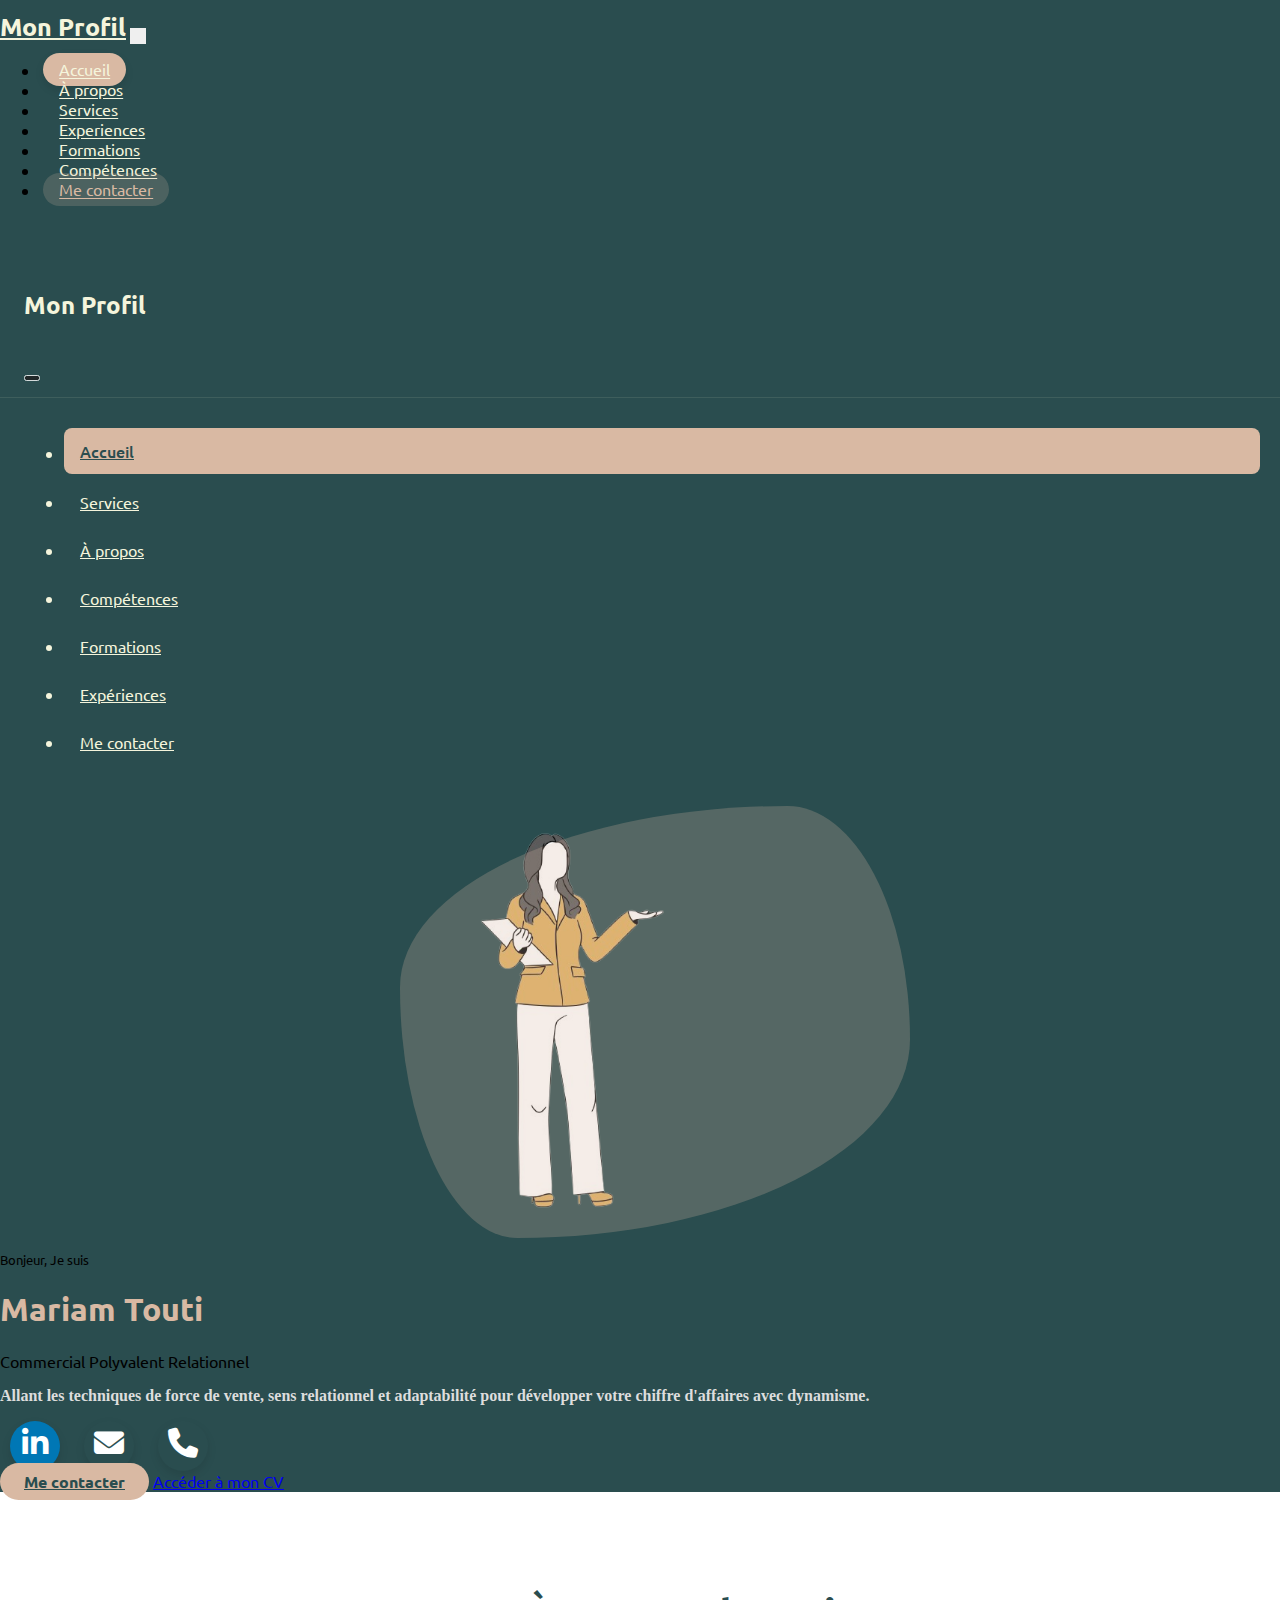
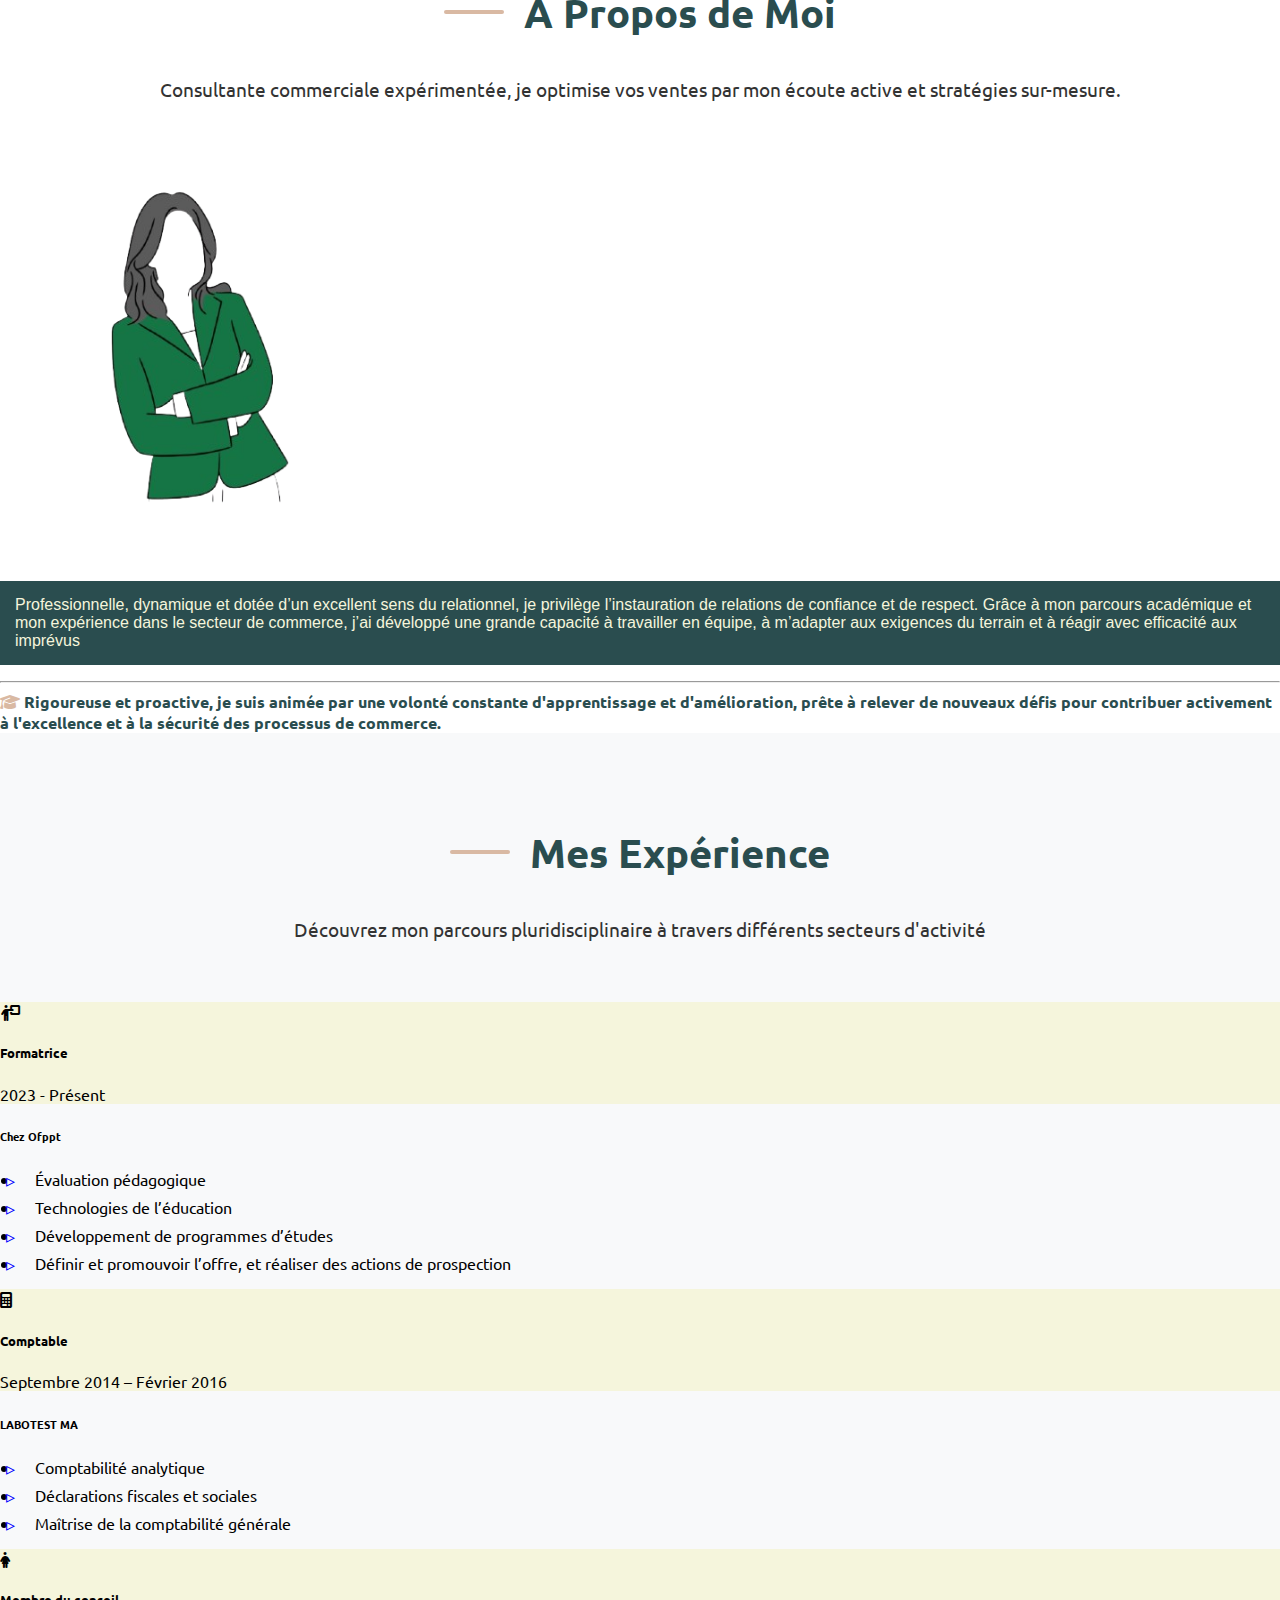
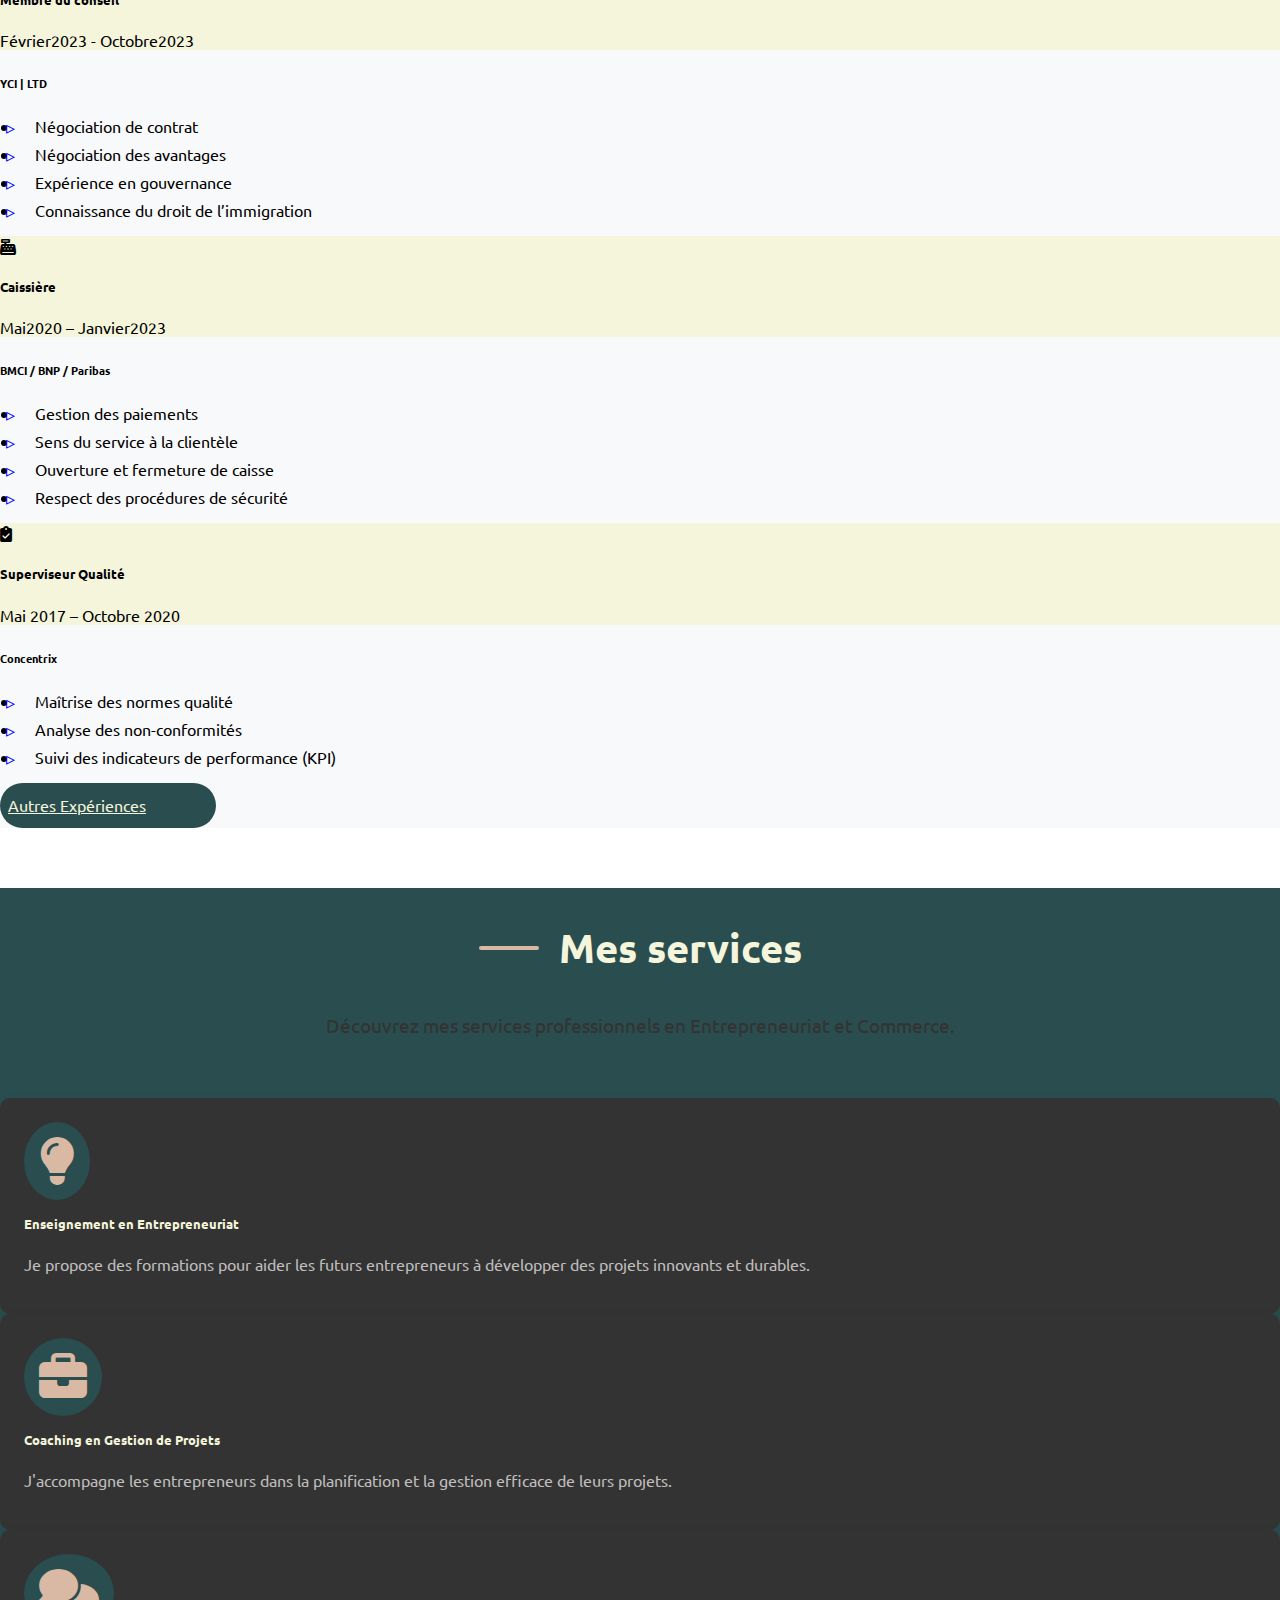
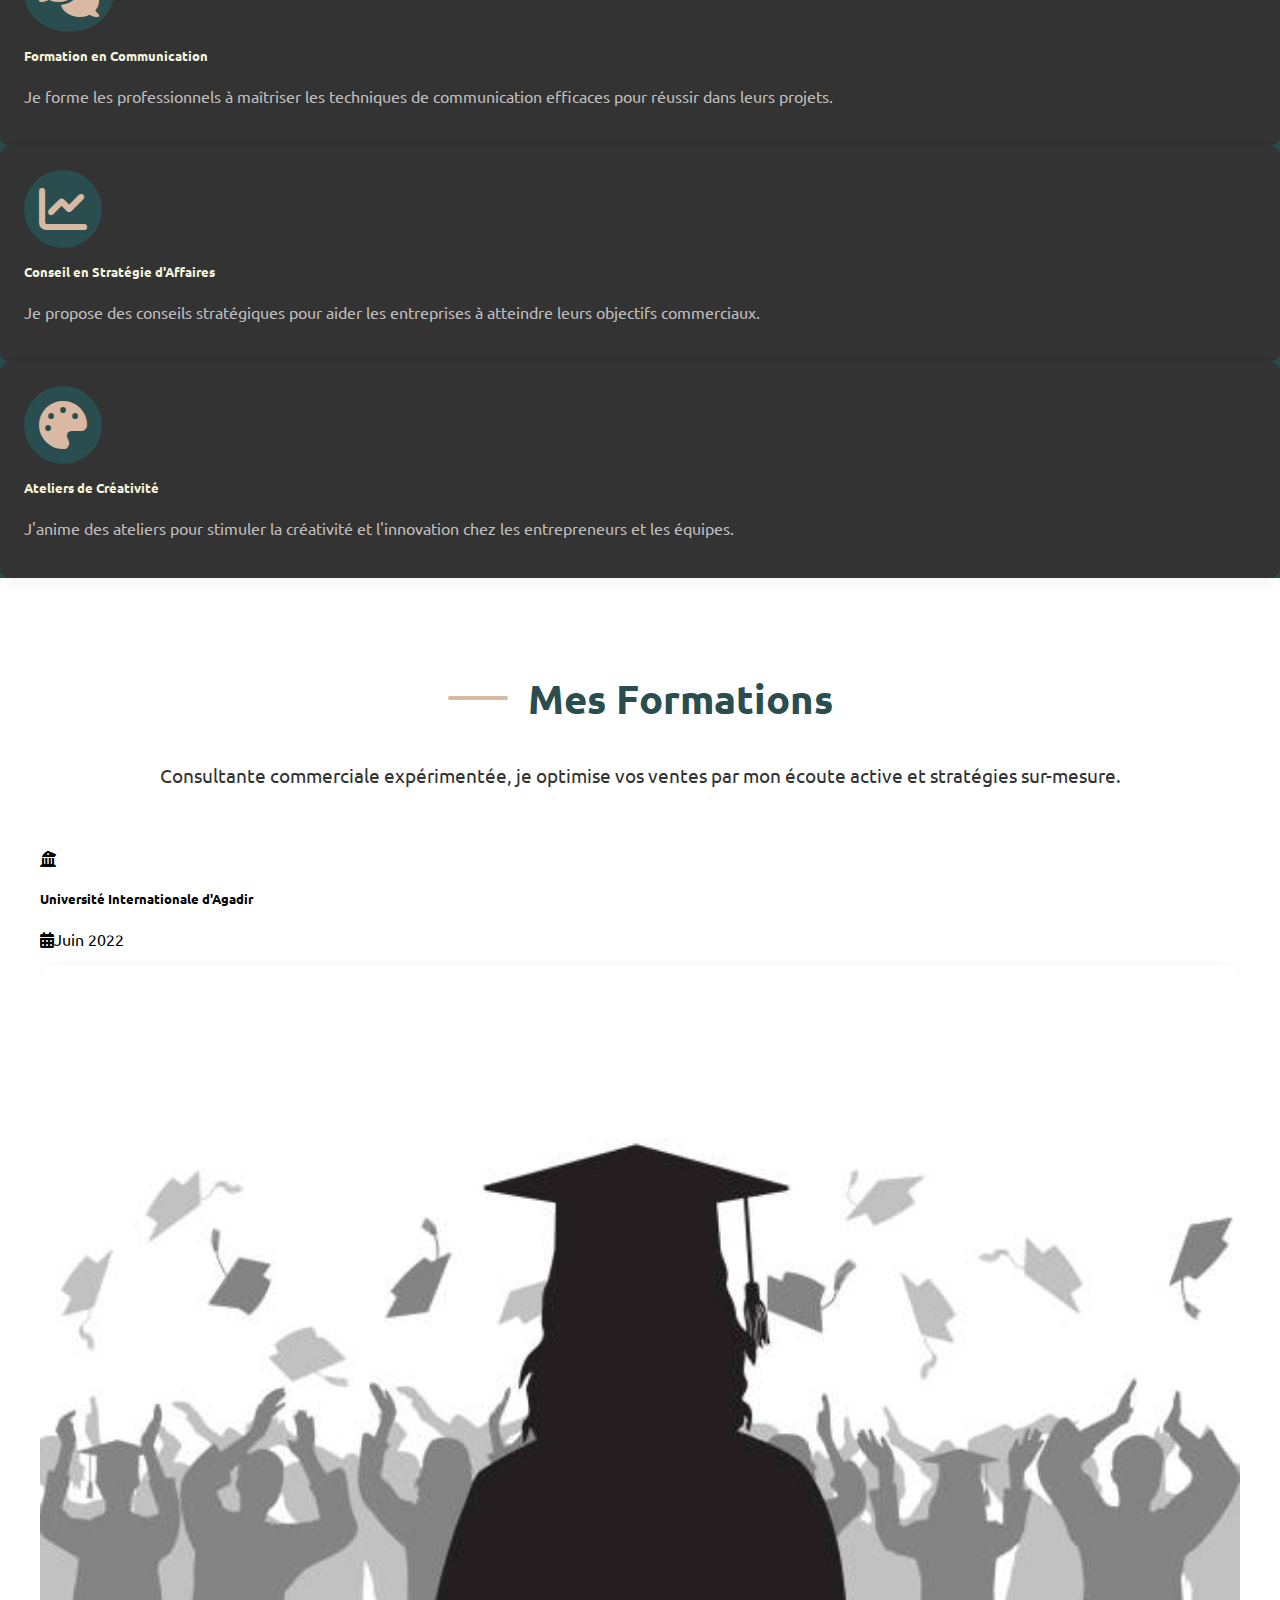
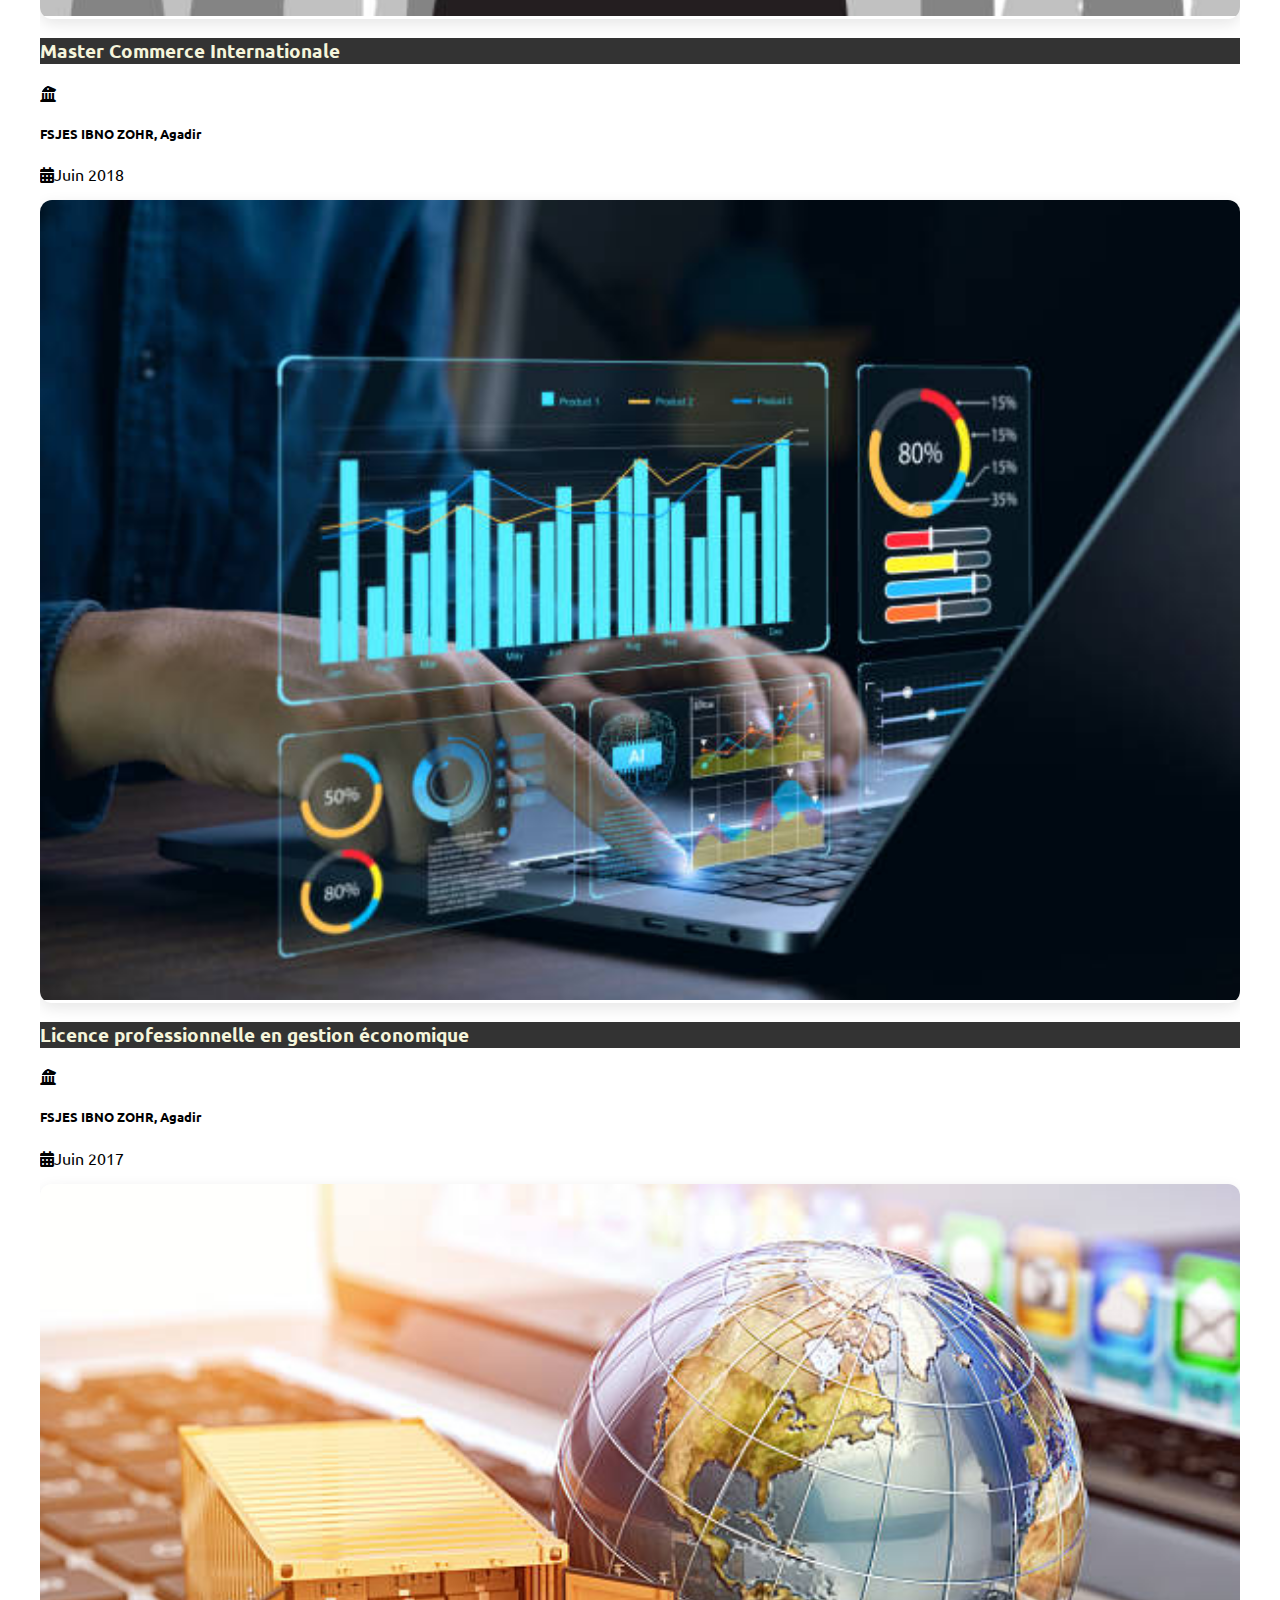
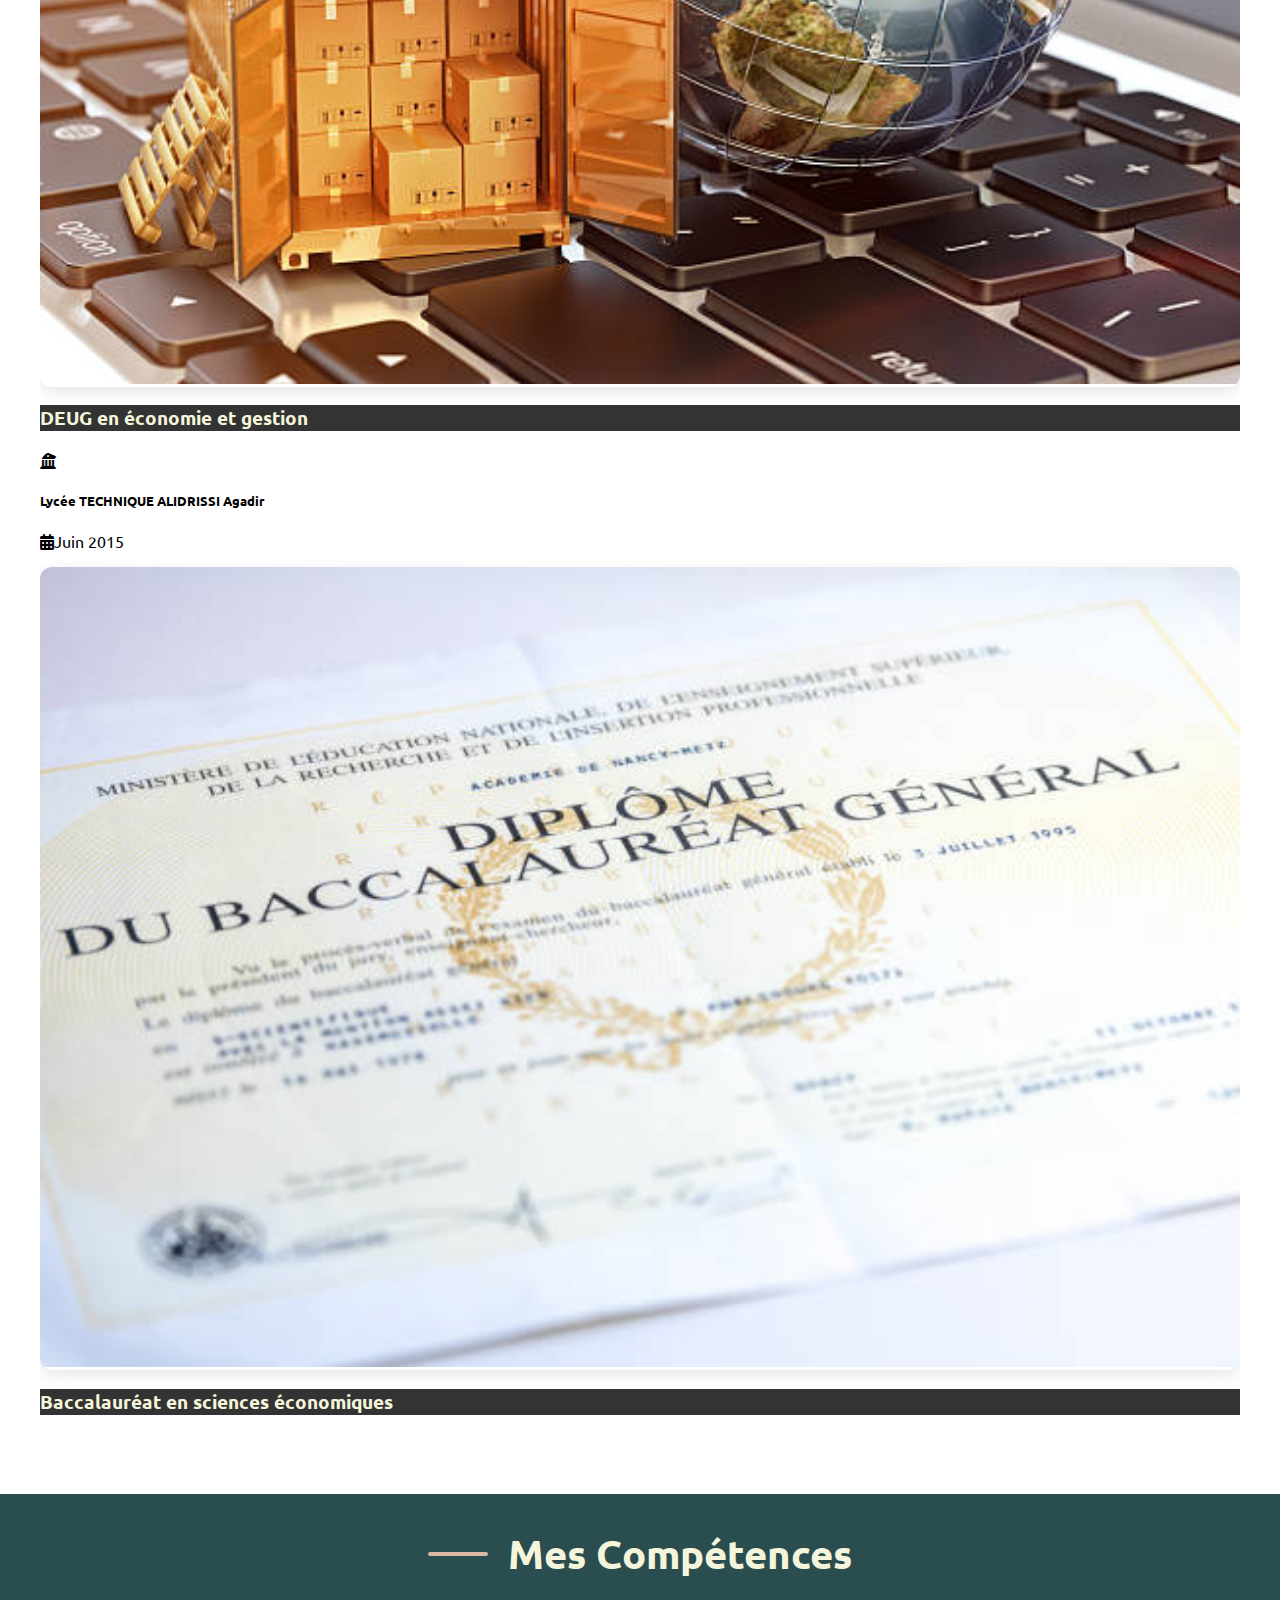
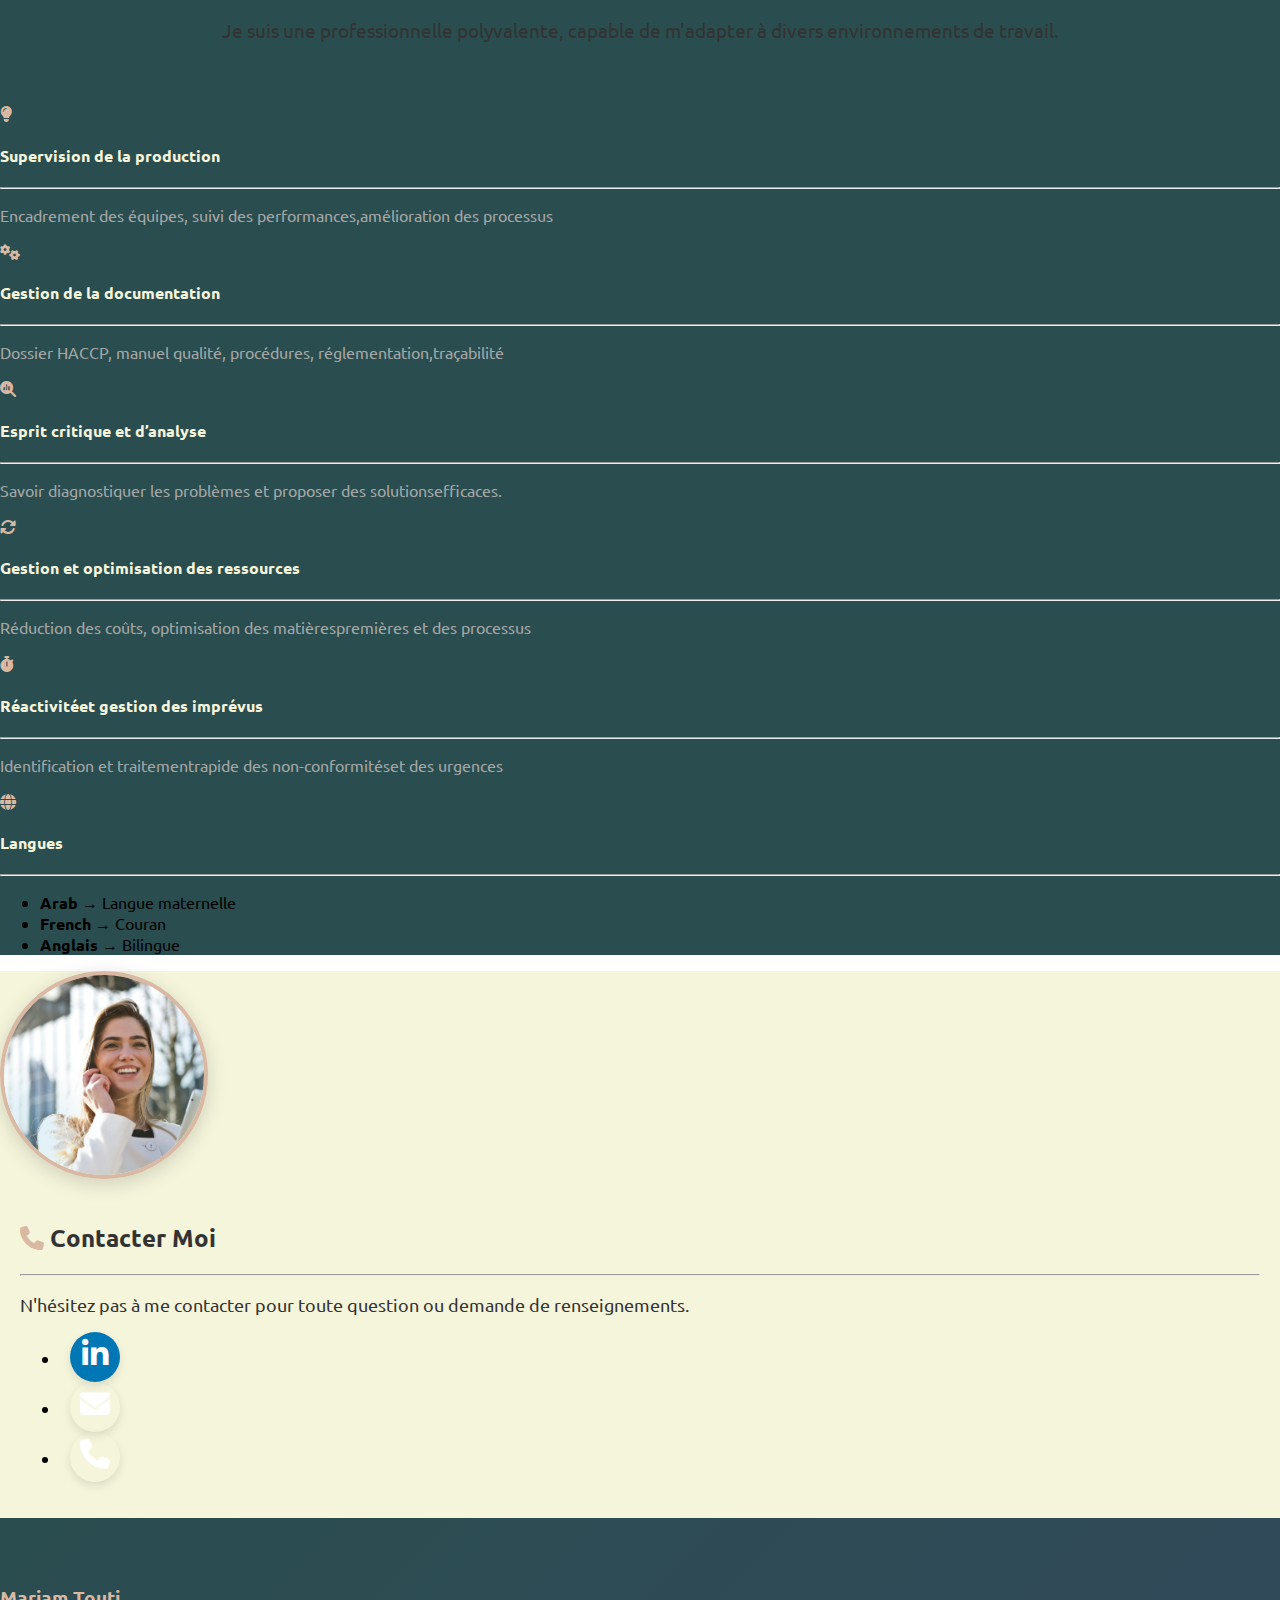
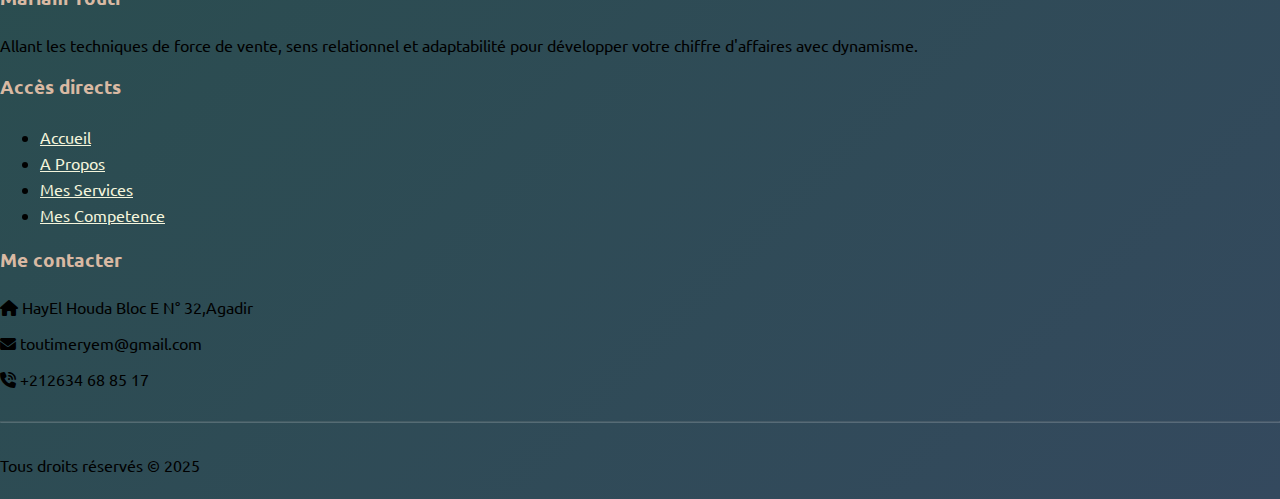
<file: index.html>
<!DOCTYPE html>
<html lang="en">
<head>
    <meta charset="UTF-8">
    <meta name="viewport" content="width=device-width, initial-scale=1.0">
    <title>Mariam Touti | Profile</title>

    <!-- bootstrap link -->
    <link href="https://cdn.jsdelivr.net/npm/bootstrap@5.3.5/dist/css/bootstrap.min.css" rel="stylesheet" integrity="sha384-SgOJa3DmI69IUzQ2PVdRZhwQ+dy64/BUtbMJw1MZ8t5HZApcHrRKUc4W0kG879m7" crossorigin="anonymous">
    <!-- font awesom -->
    <link rel="stylesheet" href="https://cdnjs.cloudflare.com/ajax/libs/font-awesome/6.7.2/css/all.min.css">
    <!-- google fonts -->
    <link rel="preconnect" href="https://fonts.googleapis.com">
    <link rel="preconnect" href="https://fonts.gstatic.com" crossorigin>
    <link href="https://fonts.googleapis.com/css2?family=Comic+Relief:wght@400;700&family=Kanit:ital,wght@0,100;0,200;0,300;0,400;0,500;0,600;0,700;0,800;0,900;1,100;1,200;1,300;1,400;1,500;1,600;1,700;1,800;1,900&family=Merriweather+Sans:ital,wght@0,300..800;1,300..800&family=Nunito+Sans:ital,opsz,wght@0,6..12,200..1000;1,6..12,200..1000&family=Ubuntu:ital,wght@0,300;0,400;0,500;0,700;1,300;1,400;1,500;1,700&display=swap" rel="stylesheet">
    <!-- style link -->
    <link rel="stylesheet" href="style/master.css">
</head>
<body>
    <!-- Navbar -->
    <nav class="navbar navbar-expand-lg fixed-top shadow">
        <div class="container-fluid">
            <a class="navbar-brand" href="index.html">Mon Profil</a>  
            <!-- Mobile toggle button -->
            <button class="navbar-toggler" type="button" data-bs-toggle="offcanvas" data-bs-target="#offcanvasNavbar" aria-controls="offcanvasNavbar">
                <span class="navbar-toggler-icon"></span>
            </button>
            <!-- Desktop menu (visible on lg screens and up) -->
            <div class="collapse navbar-collapse">
                <ul class="navbar-nav ms-auto mb-2 mb-lg-0">
                    <li class="nav-item">
                        <a class="nav-link active" aria-current="page" href="index.html">Accueil</a> 
                    </li>
                    <li class="nav-item px-2">
                        <a class="nav-link" href="#about">À propos</a> 
                    </li>
                    <li class="nav-item px-2">
                        <a class="nav-link" href="#services">Services</a>  
                    </li>
                    <li class="nav-item px-2">
                        <a class="nav-link" href="#experiences">Experiences</a>  
                    </li>
                    <li class="nav-item px-2">
                        <a class="nav-link" href="#formations">Formations</a>  
                    </li>
                    <li class="nav-item px-2">
                        <a class="nav-link" href="#skills">Compétences</a> 
                    </li>
                    <li class="nav-item px-2">
                        <a class="nav-link contact" href="#contact">Me contacter</a>  
                    </li>
                </ul>
            </div>
        </div>
    </nav>

    <!-- Offcanvas Menu (for mobile) -->
    <div class="offcanvas offcanvas-end" tabindex="-1" id="offcanvasNavbar" aria-labelledby="offcanvasNavbarLabel">
        <div class="offcanvas-header">
            <h5 class="offcanvas-title" id="offcanvasNavbarLabel">Mon Profil</h5>
            <button type="button" class="btn-close text-reset" data-bs-dismiss="offcanvas" aria-label="Close"></button>
        </div>
        <div class="offcanvas-body">
            <ul class="navbar-nav justify-content-end flex-grow-1 pe-3">
                <li class="nav-item">
                    <a class="nav-link active mobile-nav-link" aria-current="page" href="index.html">Accueil</a>
                </li>
                <li class="nav-item">
                    <a class="nav-link mobile-nav-link" href="#services">Services</a>
                </li>
                <li class="nav-item">
                    <a class="nav-link mobile-nav-link" href="#about">À propos</a>
                </li>
                <li class="nav-item">
                    <a class="nav-link mobile-nav-link" href="#skills">Compétences</a>
                </li>
                <li class="nav-item">
                    <a class="nav-link mobile-nav-link" href="#formations">Formations</a>
                </li>
                <li class="nav-item">
                    <a class="nav-link mobile-nav-link" href="#experiences">Expériences</a>
                </li>
                <li class="nav-item">
                    <a class="nav-link mobile-nav-link" href="#contact">Me contacter</a>
                </li>
            </ul>
        </div>
    </div>

    <!-- hero section -->
    <div class="hero py-5 pb-5">
        <div class="container-fluid">
            <div class="row justify-content-center align-items-center g-5 mt-5">
                <div class="col-12 col-md-10 col-lg-5 mx-auto mx-lg-0">
                    <div class="hero-image-container">
                        <div class="hero-image text-center position-relative">
                            <div class="image-shape"></div>
                            <img src="images/woman-1.png" alt="Portrait" style="width: 300px;" class="img-fluid rounded position-relative">
                        </div>
                    </div>
                </div>
                <div class="hero-infos col-md-6 col-lg-5 text-lg-start text-center">
                    <small class="text-white-50">Bonjeur, Je suis</small>
                    <h1 class="mt-2 fw-bold fs-1">Mariam Touti</h1>
                    <p class="text-white-50">
                        Commercial Polyvalent Relationnel
                    </p>
                    <p class="description mt-4">
                        Allant les techniques de force de vente, sens relationnel et adaptabilité pour développer votre chiffre d'affaires avec dynamisme.
                    </p>
                    <div class="links">
                        <a href="https://www.linkedin.com/in/mariam-touti-5b5507150/" class="social-btn btn linkedin rounded-circle" aria-label="Visiter mon profil LinkedIn"target="_blank"><i class="fa-brands fa-linkedin-in fs-3"></i></a>
                        <a href="mailto:toutimeryem@gmail.com" class="social-btn btn email rounded-circle" aria-label="M'envoyer un email"><i class="fas fa-envelope fs-3"></i></a>
                        <a href="tel:+212634688517" class="social-btn btn phone rounded-circle" aria-label="M'appeler"><i class="fas fa-phone fs-3"></i></a>
                    </div>
                    <div class="buttons mt-3">
                        <a href="#contact" class="btn rounded-pill contact">Me contacter</a> 
                        <a href="images/mariamToutiCv.pdf" class="btn btn-outline-light rounded-pill ms-3" download>Accéder à mon CV</a>
                    </div>
                </div>
            </div>
        </div>
    </div>
    <!-- end hero section -->

    <!-- start about -->
    <div class="about py-5 pb-5" id="about">
        <div class="main-heading">
            <h2 class="text-center">À Propos de Moi</h2>
            <p class="text-center">Consultante commerciale expérimentée, je optimise vos ventes par mon écoute active et stratégies sur-mesure.</p>
        </div>
        <div class="row mt-5 justify-content-center align-items-center g-4">
            <div class="col-md-6 col-lg-5 text-lg-start text-center">
                <img src="images/woman-2.png" class="img-fluis rounded-circle" alt="">
            </div>
            <div class="col-md-6 col-lg-5 text-lg-start text-center">
                <p class="about-text">
                    Professionnelle, dynamique et dotée d’un excellent sens du relationnel, je privilège l’instauration de
                    relations de confiance et de respect. Grâce à mon parcours académique et mon expérience dans
                    le secteur de commerce, j’ai développé une grande capacité à travailler en équipe, à m’adapter
                    aux exigences du terrain et à réagir avec efficacité aux imprévus
                </p>
                <hr class="text-danger w-50">
                <b class="text-dark-50 mt-3 description-text">
                    <i class="fa-solid fa-graduation-cap fs-1 description-icon"></i>
                    Rigoureuse et proactive, je suis animée par une volonté constante d'apprentissage et d'amélioration, prête à relever de 
                    nouveaux défis pour contribuer activement à l'excellence et à la sécurité des processus de commerce.
                </b>
            </div>
        </div>
    </div>
    <!-- end about -->

    <!-- start experience -->
    <div class="experience py-5" id="experiences">
        <div class="container">
            <div class="main-heading mb-5">
                <h2 class="text-center display-5 fw-bold mb-3 animate__animated animate__fadeInDown">Mes Expérience</h2>
                <p class="text-center lead text-muted animate__animated animate__fadeIn animate__delay-1s">
                    Découvrez mon parcours pluridisciplinaire à travers différents secteurs d'activité
                </p>
            </div>

            <div class="row justify-content-center g-4 mt-4">
                <!-- Experience Item 1 -->
                <div class="col-md-6 col-lg-4 animate__animated animate__fadeInUp">
                    <div class="card experience-card h-100 border-0 shadow-sm overflow-hidden">
                        <div class="card-header bg-opacity-10 py-3 border-0">
                            <div class="d-flex align-items-center">
                                <div class="bg-danger bg-opacity-25 p-3 rounded-circle me-3">
                                    <i class="fa-solid fa-person-chalkboard"></i>
                                </div>
                                <div>
                                    <h5 class="mb-0 fw-bold">Formatrice</h5>
                                    <p class="mb-0 text-muted small">2023 - Présent</p>
                                </div>
                            </div>
                        </div>
                        <div class="card-body">
                            <h6 class="text-danger mb-3">Chez Ofppt</h6>
                            <ul class="experience-list">
                                <li>Évaluation pédagogique</li>
                                <li>Technologies de l’éducation</li>
                                <li>Développement de programmes d’études</li>
                                <li>Définir et promouvoir l’offre, et réaliser des actions de prospection</li>
                            </ul>
                        </div>
                    </div>
                </div>
                <!-- Experience Item 5-->
                <div class="col-md-6 col-lg-4 animate__animated animate__fadeInUp">
                    <div class="card experience-card h-100 border-0 shadow-sm overflow-hidden">
                        <div class="card-header bg-success bg-opacity-25 py-3 border-0">
                            <div class="d-flex align-items-center">
                                <div class="bg-success bg-opacity-25 p-3 rounded-circle me-3">
                                    <i class="fas fa-calculator"></i>
                                </div>
                                <div>
                                    <h5 class="mb-0 fw-bold">Comptable</h5>
                                    <p class="mb-0 text-muted small"> Septembre 2014 – Février 2016</p>
                                </div>
                            </div>
                        </div>
                        <div class="card-body">
                            <h6 class="text-success mb-3">LABOTEST MA</h6>
                            <ul class="experience-list">
                                <li>Comptabilité analytique</li>
                                <li>Déclarations fiscales et sociales</li>
                                <li>Maîtrise de la comptabilité générale</li>
                            </ul>
                        </div>
                    </div>
                </div>
                <!-- Experience Item 2-->
                <div class="col-md-6 col-lg-4 animate__animated animate__fadeInUp">
                    <div class="card experience-card h-100 border-0 shadow-sm overflow-hidden">
                        <div class="card-header bg-opacity-10 py-3 border-0">
                            <div class="d-flex align-items-center">
                                <div class="bg-danger bg-opacity-25 p-3 rounded-circle me-3">
                                    <i class="fa-solid fa-person-dress"></i>
                                </div>
                                <div>
                                    <h5 class="mb-0 fw-bold">Membre du conseil</h5>
                                    <p class="mb-0 text-muted small">Février2023 - Octobre2023</p>
                                </div>
                            </div>
                        </div>
                        <div class="card-body">
                            <h6 class="text-danger mb-3">YCI | LTD</h6>
                            <ul class="experience-list">
                                <li>Négociation de contrat</li>
                                <li>Négociation des avantages</li>
                                <li>Expérience en gouvernance</li>
                                <li>Connaissance du droit de l’immigration</li>
                            </ul>
                        </div>
                    </div>
                </div>
                <!-- Experience Item 3-->
                <div class="col-md-6 col-lg-4 animate__animated animate__fadeInUp">
                    <div class="card experience-card h-100 border-0 shadow-sm overflow-hidden">
                        <div class="card-header bg-opacity-10 py-3 border-0">
                            <div class="d-flex align-items-center">
                                <div class="bg-danger bg-opacity-25 p-3 rounded-circle me-3">
                                    <i class="fas fa-cash-register"></i>
                                </div>
                                <div>
                                    <h5 class="mb-0 fw-bold">Caissière</h5>
                                    <p class="mb-0 text-muted small"> Mai2020 – Janvier2023</p>
                                </div>
                            </div>
                        </div>
                        <div class="card-body">
                            <h6 class="text-danger mb-3">BMCI / BNP / Paribas</h6>
                            <ul class="experience-list">
                                <li>Gestion des paiements</li>
                                <li>Sens du service à la clientèle</li>
                                <li>Ouverture et fermeture de caisse</li>
                                <li>Respect des procédures de sécurité</li>
                            </ul>
                        </div>
                    </div>
                </div>
                <!-- Experience Item 4-->
                <div class="col-md-6 col-lg-4 animate__animated animate__fadeInUp">
                    <div class="card experience-card h-100 border-0 shadow-sm overflow-hidden">
                        <div class="card-header bg-success bg-opacity-25 py-3 border-0">
                            <div class="d-flex align-items-center">
                                <div class="bg-success bg-opacity-25 p-3 rounded-circle me-3">
                                    <i class="fas fa-clipboard-check"></i>
                                </div>
                                <div>
                                    <h5 class="mb-0 fw-bold">Superviseur Qualité</h5>
                                    <p class="mb-0 text-muted small"> Mai 2017 – Octobre 2020</p>
                                </div>
                            </div>
                        </div>
                        <div class="card-body">
                            <h6 class="text-success mb-3">Concentrix</h6>
                            <ul class="experience-list">
                                <li>Maîtrise des normes qualité</li>
                                <li>Analyse des non-conformités</li>
                                <li>Suivi des indicateurs de performance (KPI)</li>
                            </ul>
                        </div>
                    </div>
                </div>
            </div>
            <!-- Centered Button -->
            <div class="col-12 d-flex justify-content-center mt-5">
                <div class="main-link text-center">
                    <a href="experiences.html" class="text-decoration-none rounded-pill">Autres Expériences</a>
                </div>
            </div>
        </div>
    </div>
    <!-- end experince -->

    <!-- start services -->
    <div class="services pt-5 pb-5" id="services">
        <div class="main-heading mb-5">
            <h2 class="text-center display-5 fw-bold mb-3 animate__animated animate__fadeInDown">Mes services</h2>
            <p class="text-center lead text-light animate__animated animate__fadeIn animate__delay-1s">
                Découvrez mes services professionnels en Entrepreneuriat et Commerce.
            </p>
        </div>
        <div class="container overflow-hidden pt-5">
            <div class="row gy-5">
                <!-- Service 1: Enseignement en Entrepreneuriat -->
                <div class="col-12 col-sm-6 col-lg-4">
                    <div class="service text-center px-xl-2">
                        <i class="fas fa-lightbulb fa-3x mb-4 rounded-pill"></i>
                        <h5 class="m-2">Enseignement en Entrepreneuriat</h5>
                        <p class="m-0">Je propose des formations pour aider les futurs entrepreneurs à développer des projets innovants et durables.</p>
                    </div>
                </div>
                <!-- Service 2: Coaching en Gestion de Projets -->
                <div class="col-12 col-sm-6 col-lg-4">
                    <div class="service text-center px-xl-2">
                        <i class="fas fa-briefcase fa-3x mb-4 rounded-pill"></i>
                        <h5 class="m-2">Coaching en Gestion de Projets</h5>
                        <p class="m-0">J'accompagne les entrepreneurs dans la planification et la gestion efficace de leurs projets.</p>
                    </div>
                </div>
                <!-- Service 4: Formation en Communication -->
                <div class="col-12 col-sm-6 col-lg-4">
                    <div class="service text-center px-xl-2">
                        <i class="fas fa-comments fa-3x mb-4 rounded-pill"></i>
                        <h5 class="m-2">Formation en Communication</h5>
                        <p class="m-0">Je forme les professionnels à maîtriser les techniques de communication efficaces pour réussir dans leurs projets.</p>
                    </div>
                </div>
                <!-- Service 5: Conseil en Stratégie d'Affaires -->
                <div class="col-12 col-sm-6 col-lg-4">
                    <div class="service text-center px-xl-2">
                        <i class="fas fa-chart-line fa-3x mb-4 rounded-pill"></i>
                        <h5 class="m-2">Conseil en Stratégie d'Affaires</h5>
                        <p class="m-0">Je propose des conseils stratégiques pour aider les entreprises à atteindre leurs objectifs commerciaux.</p>
                    </div>
                </div>
                <!-- Service 6: Ateliers de Créativité -->
                <div class="col-12 col-sm-6 col-lg-4">
                    <div class="service text-center px-xl-2">
                        <i class="fas fa-palette fa-3x mb-4 rounded-pill"></i>
                        <h5 class="m-2">Ateliers de Créativité</h5>
                        <p class="m-0">J'anime des ateliers pour stimuler la créativité et l'innovation chez les entrepreneurs et les équipes.</p>
                    </div>
                </div>
            </div>
        </div>
    </div>
    <!-- end services -->

    <!-- start formations -->
    <div class="formations py-5 pb-5" id="formations">
        <div class="main-heading">
            <h2 class="text-center">Mes Formations</h2>
            <p class="text-center">Consultante commerciale expérimentée, je optimise vos ventes par mon écoute active et stratégies sur-mesure.</p>
        </div>
        <div class="container-fluid mt-5">
            <div class="row justify-content-center g-5" style="max-width: 1200px; margin: auto;">
                <!-- formation 1 -->
                <div class="col-md-6 col-lg-5">
                    <div class="education-card card border-0 shadow-lg overflow-hidden h-100">
                        <div class="card-body position-relative pt-4">
                            <div class="d-flex align-items-center mb-4">
                                <div class="university-badge bg-primary bg-opacity-10 p-3 rounded-circle me-3">
                                    <i class="fas fa-university text-primary fs-4"></i>
                                </div>
                                <div>
                                    <h5 class="card-subtitle mb-1 text-muted">Université Internationale d'Agadir</h5>
                                    <p class="text-primary mb-0 fw-semibold">
                                        <i class="fas fa-calendar-alt me-2"></i>Juin 2022
                                    </p>
                                </div>
                            </div>
                            <div class="education-image overflow-hidden rounded-3 mb-3">
                                <img src="images/master.jpg" class="img-fluid hover-zoom" alt="Diplôme de Master">
                                <div class="image-overlay"></div>
                            </div>
                            <div class="card-header position-relative bg-white pt-4 pb-3 border-0">
                                <h3 class="text-dark">Master Commerce Internationale</h3>
                            </div>
                        </div>
                    </div>
                </div>
        
                <!-- formation 2 -->
                <div class="col-md-6 col-lg-5">
                    <div class="education-card card border-0 shadow-lg overflow-hidden h-100">
                        <div class="card-body position-relative pt-4">
                            <div class="d-flex align-items-center mb-4">
                                <div class="university-badge bg-primary bg-opacity-10 p-3 rounded-circle me-3">
                                    <i class="fas fa-university text-primary fs-4"></i>
                                </div>
                                <div>
                                    <h5 class="card-subtitle mb-1 text-muted">FSJES IBNO ZOHR, Agadir</h5>
                                    <p class="text-primary mb-0 fw-semibold">
                                        <i class="fas fa-calendar-alt me-2"></i>Juin 2018
                                    </p>
                                </div>
                            </div>
                            <div class="education-image overflow-hidden rounded-3 mb-3">
                                <img src="images/gestion-economique.jpg" class="img-fluid hover-zoom" alt="Diplôme de Master">
                                <div class="image-overlay"></div>
                            </div>
                            <div class="card-header position-relative bg-white pt-4 pb-3 border-0">
                                <h3 class="text-dark">Licence professionnelle en gestion économique</h3>
                            </div>
                        </div>
                    </div>
                </div>
        
                <!-- formation 3 -->
                <div class="col-md-6 col-lg-5">
                    <div class="education-card card border-0 shadow-lg overflow-hidden h-100">
                        <div class="card-body position-relative pt-4">
                            <div class="d-flex align-items-center mb-4">
                                <div class="university-badge bg-primary bg-opacity-10 p-3 rounded-circle me-3">
                                    <i class="fas fa-university text-primary fs-4"></i>
                                </div>
                                <div>
                                    <h5 class="card-subtitle mb-1 text-muted">FSJES IBNO ZOHR, Agadir</h5>
                                    <p class="text-primary mb-0 fw-semibold">
                                        <i class="fas fa-calendar-alt me-2"></i>Juin 2017
                                    </p>
                                </div>
                            </div>
                            <div class="education-image overflow-hidden rounded-3 mb-3">
                                <img src="images/commerce-international.jpg" class="img-fluid hover-zoom" alt="Diplôme de Master">
                                <div class="image-overlay"></div>
                            </div>
                            <div class="card-header position-relative bg-white pt-4 pb-3 border-0">
                                <h3 class="text-dark">DEUG en économie et gestion</h3>
                            </div>
                        </div>
                    </div>
                </div>
        
                <!-- formation 4 -->
                <div class="col-md-6 col-lg-5">
                    <div class="education-card card border-0 shadow-lg overflow-hidden h-100">
                        <div class="card-body position-relative pt-4">
                            <div class="d-flex align-items-center mb-4">
                                <div class="university-badge bg-primary bg-opacity-10 p-3 rounded-circle me-3">
                                    <i class="fas fa-university text-primary fs-4"></i>
                                </div>
                                <div>
                                    <h5 class="card-subtitle mb-1 text-muted">Lycée TECHNIQUE ALIDRISSI Agadir</h5>
                                    <p class="text-primary mb-0 fw-semibold">
                                        <i class="fas fa-calendar-alt me-2"></i>Juin 2015
                                    </p>
                                </div>
                            </div>
                            <div class="education-image overflow-hidden rounded-3 mb-3">
                                <img src="images/Baccalauréat.jpg" class="img-fluid hover-zoom" alt="Diplôme de Master">
                                <div class="image-overlay"></div>
                            </div>
                            <div class="card-header position-relative bg-white pt-4 pb-3 border-0">
                                <h3 class="text-dark">Baccalauréat en sciences économiques</h3>
                            </div>
                        </div>
                    </div>
                </div>
            </div>
        </div>        
    </div>
    <!-- end formations -->

    <!-- start competences -->
    <div class="competences py-5 pb-5" id="skills">
        <div class="main-heading">
            <h2 class="text-center">Mes Compétences</h2>
            <p class="text-center text-secondary">Je suis une professionnelle polyvalente, capable de m'adapter à divers environnements de travail.</p>
        </div>
        <div class="container-fluid">
            <div class="row mt-4 justify-content-center align-items-center g-3">
                <!-- competence 1 -->
                <div class="col-md-6 col-lg-4">
                    <div class="competence border border-secondary rounded-4 p-4">
                        <i class="fa-solid fa-lightbulb fs-1"></i>
                        <h4 class="mt-3">Supervision de la production</h4>
                        <hr class="text-info w-25 mb-3">
                        <p>Encadrement des équipes, suivi des performances,amélioration des processus</p>
                    </div>
                </div>
                <!-- competence 2 -->
                <div class="col-md-6 col-lg-4">
                    <div class="competence border border-secondary rounded-4 p-4">
                        <i class="fa-solid fa-gears fs-1"></i>
                        <h4 class="mt-3">Gestion de la documentation</h4>
                        <hr class="text-info w-25 mb-3">
                        <p>Dossier HACCP, manuel qualité, procédures, réglementation,traçabilité</p>
                    </div>
                </div>
                <!-- competence 3 -->
                <div class="col-md-6 col-lg-4">
                    <div class="competence border border-secondary rounded-4 p-4">
                        <i class="fa-solid fa-magnifying-glass-chart fs-1"></i>
                        <h4 class="mt-3">Esprit critique et d’analyse</h4>
                        <hr class="text-info w-25 mb-3">
                        <p>Savoir diagnostiquer les problèmes et proposer des solutionsefficaces.</p>
                    </div>
                </div>
                <!-- competence 4 -->
                <div class="col-md-6 col-lg-4">
                    <div class="competence border border-secondary rounded-4 p-4">
                        <i class="fa-solid fa-sync-alt fs-1"></i>
                        <h4 class="mt-3">Gestion et optimisation des ressources</h4>
                        <hr class="text-info w-25 mb-3">
                        <p>Réduction des coûts, optimisation des matièrespremières et des processus</p>
                    </div>
                </div>
                <!-- competence 5 -->
                <div class="col-md-6 col-lg-4">
                    <div class="competence border border-secondary rounded-4 p-4">
                        <i class="fa-solid fa-stopwatch fs-1"></i>
                        <h4 class="mt-3">Réactivitéet gestion des imprévus</h4>
                        <hr class="text-info w-25 mb-3">
                        <p>Identification et traitementrapide des non-conformitéset des urgences</p>
                    </div>
                </div>
                <!-- competence 6 -->
                <div class="col-md-6 col-lg-4">
                    <div class="competence border border-secondary rounded-4 p-4">
                        <i class="fa-solid fa-globe fs-1"></i>
                        <h4 class="mt-3">Langues</h4>
                        <hr class="text-info w-25 mb-3">
                        <ul class="list-unstyled text-light">
                            <li><Strong>Arab</Strong> <span class="text-info">→</span> Langue maternelle</li>
                            <li><Strong>French</Strong> <span class="text-info">→</span> Couran</li>
                            <li><Strong>Anglais</Strong> <span class="text-info">→</span> Bilingue</li>
                        </ul>
                    </div>
                </div>
            </div>
        </div>
    </div>
    <!-- end competences -->

    <!-- start contact -->
    <div class="contact pt-5 pb-5" id="contact">
        <div class="container">
            <div class="row mt-5 justify-content-center">
                <div class="col-md-6 col-lg-5">
                    <div class="contact-img d-flex justify-content-center mb-5">
                        <img src="images/contact.jpg" class="img-fluid circular-image" alt="">
                    </div>
                </div>
                <div class="contact-text col-md-6 col-ld-7">
                    <h2 class="text-center">
                        <i class="fa-solid fa-phone"></i>
                        Contacter Moi
                    </h2>
                    <hr class="mx-auto w-25">
                    <p class="text-lg-start text-md-center text-sm-center">N'hésitez pas à me contacter pour toute question ou demande de renseignements.</p>
                    <div class="links mx-auto d-flex justify-content-center">
                        <ul class="list-unstyled list-inline">
                            <li class="list-inline-item">
                                <a href="https://www.linkedin.com/in/mariam-touti-5b5507150/" class="btn linkedin"><i class="fa-brands fa-linkedin-in"></i></a>
                            </li>
                            <li class="list-inline-item">
                                <a href="mailto:toutimeryem@gmail.com" class="social-btn btn email rounded-circle bg-danger text-light" aria-label="M'envoyer un email"><i class="fas fa-envelope fs-3"></i></a>
                            </li>
                            <li class="list-inline-item">
                                <a href="tel:+212634688517" class="social-btn btn phone rounded-circle bg-success text-light" aria-label="M'appeler"><i class="fas fa-phone fs-3"></i></a>
                            </li>
                        </ul>
                    </div>
                </div>
            </div>
        </div>
    </div>
    <!-- end contact -->

    <!-- start footer -->
    <div class="footer pt-5 pb-5 text-white-50 text-center text-md-start">
        <div class="container">
            <div class="row">
                <div class="col-md-6 col-lg-4">
                    <h3 class="mb-4 mt-3">Mariam Touti</h3>
                    <p class="text-white-50">Allant les techniques de force de vente, sens relationnel et adaptabilité pour développer votre chiffre d'affaires avec dynamisme.</p>
                </div>
                <div class="col-md-6 col-lg-4">
                    <h3 class="mb-4 mt-3">Accès directs</h3>
                    <ul class="list-unstyled contact-links">
                        <li class="mb-3">
                            <a href="index.html" class="text-decoration-none">Accueil</i></a>
                        </li>
                        <li class="mb-3">
                            <a href="#about" class="text-decoration-none">A Propos</i></a>
                        </li>
                        <li class="mb-3">
                            <a href="#services" class="text-decoration-none">Mes Services</i></a>
                        </li>
                        <li class="mb-3">
                            <a href="#skills" class="text-decoration-none">Mes Competence</i></a>
                        </li>
                    </ul>
                </div>
                <div class="col-md-6 col-lg-4 contact-infos">
                    <h3 class="mb-4 mt-3">Me contacter</h3>
                    <p class="text-light">
                        <i class="fa-solid fa-house me-2"></i>
                        HayEl Houda Bloc E N° 32,Agadir
                    </p>
                    <p class="text-light">
                        <i class="fa-solid fa-envelope  me-2"></i>
                        toutimeryem@gmail.com
                    </p>
                    <p class="text-light">
                        <i class="fa-solid fa-phone-volume  me-2"></i>
                        +212634 68 85 17
                    </p>
                </div>
            </div>
            <hr class=" mb-3">
            <div class="d-flex justify-content-center align-items-center">
                Tous droits réservés © 2025
            </div>
        </div>
    </div>
    <!-- end footer -->

    <!-- bootstrao js -->
    <script src="https://cdn.jsdelivr.net/npm/bootstrap@5.3.5/dist/js/bootstrap.bundle.min.js" integrity="sha384-k6d4wzSIapyDyv1kpU366/PK5hCdSbCRGRCMv+eplOQJWyd1fbcAu9OCUj5zNLiq" crossorigin="anonymous"></script>
    <!-- script link -->
    <script src="script.js"></script>
</body>
</html>
</file>
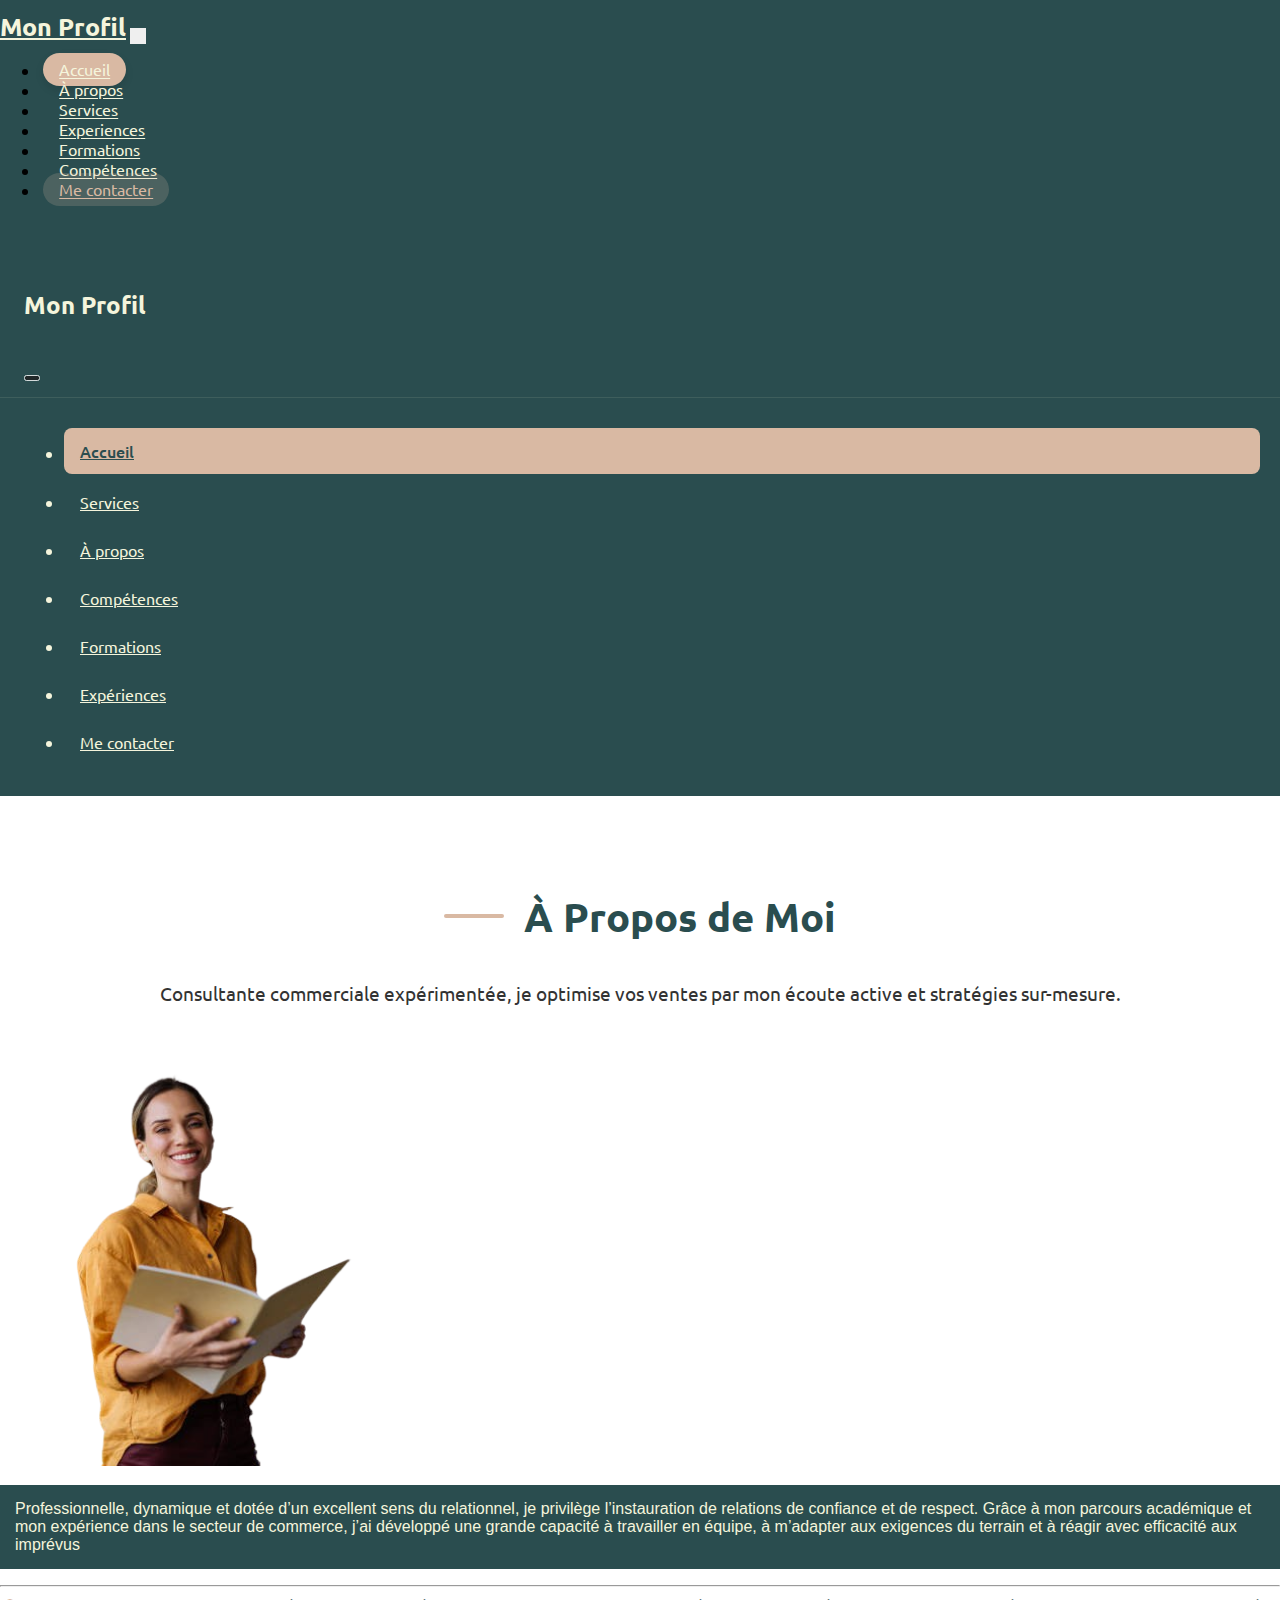
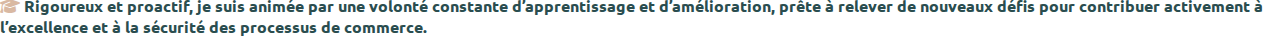
<file: about.html>
<!DOCTYPE html>
<html lang="en">
<head>
    <meta charset="UTF-8">
    <meta name="viewport" content="width=device-width, initial-scale=1.0">
    <title>Mariam Touti | Profile</title>

    <!-- bootstrap link -->
    <link href="https://cdn.jsdelivr.net/npm/bootstrap@5.3.5/dist/css/bootstrap.min.css" rel="stylesheet" integrity="sha384-SgOJa3DmI69IUzQ2PVdRZhwQ+dy64/BUtbMJw1MZ8t5HZApcHrRKUc4W0kG879m7" crossorigin="anonymous">
    <!-- font awesom -->
    <link rel="stylesheet" href="https://cdnjs.cloudflare.com/ajax/libs/font-awesome/6.7.2/css/all.min.css">
    <!-- google fonts -->
    <link rel="preconnect" href="https://fonts.googleapis.com">
    <link rel="preconnect" href="https://fonts.gstatic.com" crossorigin>
    <link href="https://fonts.googleapis.com/css2?family=Kanit:ital,wght@0,100;0,200;0,300;0,400;0,500;0,600;0,700;0,800;0,900;1,100;1,200;1,300;1,400;1,500;1,600;1,700;1,800;1,900&family=Merriweather+Sans:ital,wght@0,300..800;1,300..800&family=Nunito+Sans:ital,opsz,wght@0,6..12,200..1000;1,6..12,200..1000&family=Ubuntu:ital,wght@0,300;0,400;0,500;0,700;1,300;1,400;1,500;1,700&display=swap" rel="stylesheet">
    <!-- style link -->
    <link rel="stylesheet" href="style/master.css">
</head>
<body>
    <!-- Navbar -->
    <nav class="navbar navbar-expand-lg fixed-top shadow">
        <div class="container-fluid">
            <a class="navbar-brand" href="index.html">Mon Profil</a>  
            <!-- Mobile toggle button -->
            <button class="navbar-toggler" type="button" data-bs-toggle="offcanvas" data-bs-target="#offcanvasNavbar" aria-controls="offcanvasNavbar">
                <span class="navbar-toggler-icon"></span>
            </button>
            <!-- Desktop menu (visible on lg screens and up) -->
            <div class="collapse navbar-collapse">
                <ul class="navbar-nav ms-auto mb-2 mb-lg-0">
                    <li class="nav-item">
                        <a class="nav-link active" aria-current="page" href="index.html">Accueil</a> 
                    </li>
                    <li class="nav-item px-2">
                        <a class="nav-link" href="about.html">À propos</a> 
                    </li>
                    <li class="nav-item px-2">
                        <a class="nav-link" href="services.html">Services</a>  
                    </li>
                    <li class="nav-item px-2">
                        <a class="nav-link" href="experiences.html">Experiences</a>  
                    </li>
                    <li class="nav-item px-2">
                        <a class="nav-link" href="formations.html">Formations</a>  
                    </li>
                    <li class="nav-item px-2">
                        <a class="nav-link" href="skills.html">Compétences</a> 
                    </li>
                    <li class="nav-item px-2">
                        <a class="nav-link contact" href="contact.html">Me contacter</a>  
                    </li>
                </ul>
            </div>
        </div>
    </nav>

    <!-- Offcanvas Menu (for mobile) -->
    <div class="offcanvas offcanvas-end" tabindex="-1" id="offcanvasNavbar" aria-labelledby="offcanvasNavbarLabel">
        <div class="offcanvas-header">
            <h5 class="offcanvas-title" id="offcanvasNavbarLabel">Mon Profil</h5>
            <button type="button" class="btn-close text-reset" data-bs-dismiss="offcanvas" aria-label="Close"></button>
        </div>
        <div class="offcanvas-body">
            <ul class="navbar-nav justify-content-end flex-grow-1 pe-3">
                <li class="nav-item">
                    <a class="nav-link active mobile-nav-link" aria-current="page" href="index.html">Accueil</a>
                </li>
                <li class="nav-item">
                    <a class="nav-link mobile-nav-link" href="services.html">Services</a>
                </li>
                <li class="nav-item">
                    <a class="nav-link mobile-nav-link" href="about.html">À propos</a>
                </li>
                <li class="nav-item">
                    <a class="nav-link mobile-nav-link" href="skills.html">Compétences</a>
                </li>
                <li class="nav-item">
                    <a class="nav-link mobile-nav-link" href="formations.html">Formations</a>
                </li>
                <li class="nav-item">
                    <a class="nav-link mobile-nav-link" href="experiences.html">Expériences</a>
                </li>
                <li class="nav-item">
                    <a class="nav-link mobile-nav-link" href="contact.html">Me contacter</a>
                </li>
            </ul>
        </div>
    </div>

    <!-- start about -->
    <div class="about py-5 pb-5" id="about">
        <div class="main-heading">
            <h2 class="text-center">À Propos de Moi</h2>
            <p class="text-center">Consultante commerciale expérimentée, je optimise vos ventes par mon écoute active et stratégies sur-mesure.</p>
        </div>
        <div class="row mt-5 justify-content-center align-items-center g-4">
            <div class="col-md-6 col-lg-5 text-lg-start text-center">
                <img src="images/teacher.png" class="img-fluis rounded-circle" alt="">
            </div>
            <div class="col-md-6 col-lg-5 text-lg-start text-center">
                <p class="about-text">
                    Professionnelle, dynamique et dotée d’un excellent sens du relationnel, je privilège l’instauration de
                    relations de confiance et de respect. Grâce à mon parcours académique et mon expérience dans
                    le secteur de commerce, j’ai développé une grande capacité à travailler en équipe, à m’adapter
                    aux exigences du terrain et à réagir avec efficacité aux imprévus
                </p>
                <hr class="text-danger w-50">
                <b class="text-dark-50 mt-3 description-text">
                    <i class="fa-solid fa-graduation-cap fs-1 description-icon"></i>
                    Rigoureux et proactif, je suis
                    animée par une volonté constante d’apprentissage et d’amélioration, prête à relever de nouveaux
                    défis pour contribuer activement à l’excellence et à la sécurité des processus de commerce.
                </b>
            </div>
        </div>
    </div>
    <!-- end about -->

    <!-- bootstrao js -->
    <script src="https://cdn.jsdelivr.net/npm/bootstrap@5.3.5/dist/js/bootstrap.bundle.min.js" integrity="sha384-k6d4wzSIapyDyv1kpU366/PK5hCdSbCRGRCMv+eplOQJWyd1fbcAu9OCUj5zNLiq" crossorigin="anonymous"></script>
    <!-- script link -->
    <script src="script.js"></script>
</body>
</html>
</file>
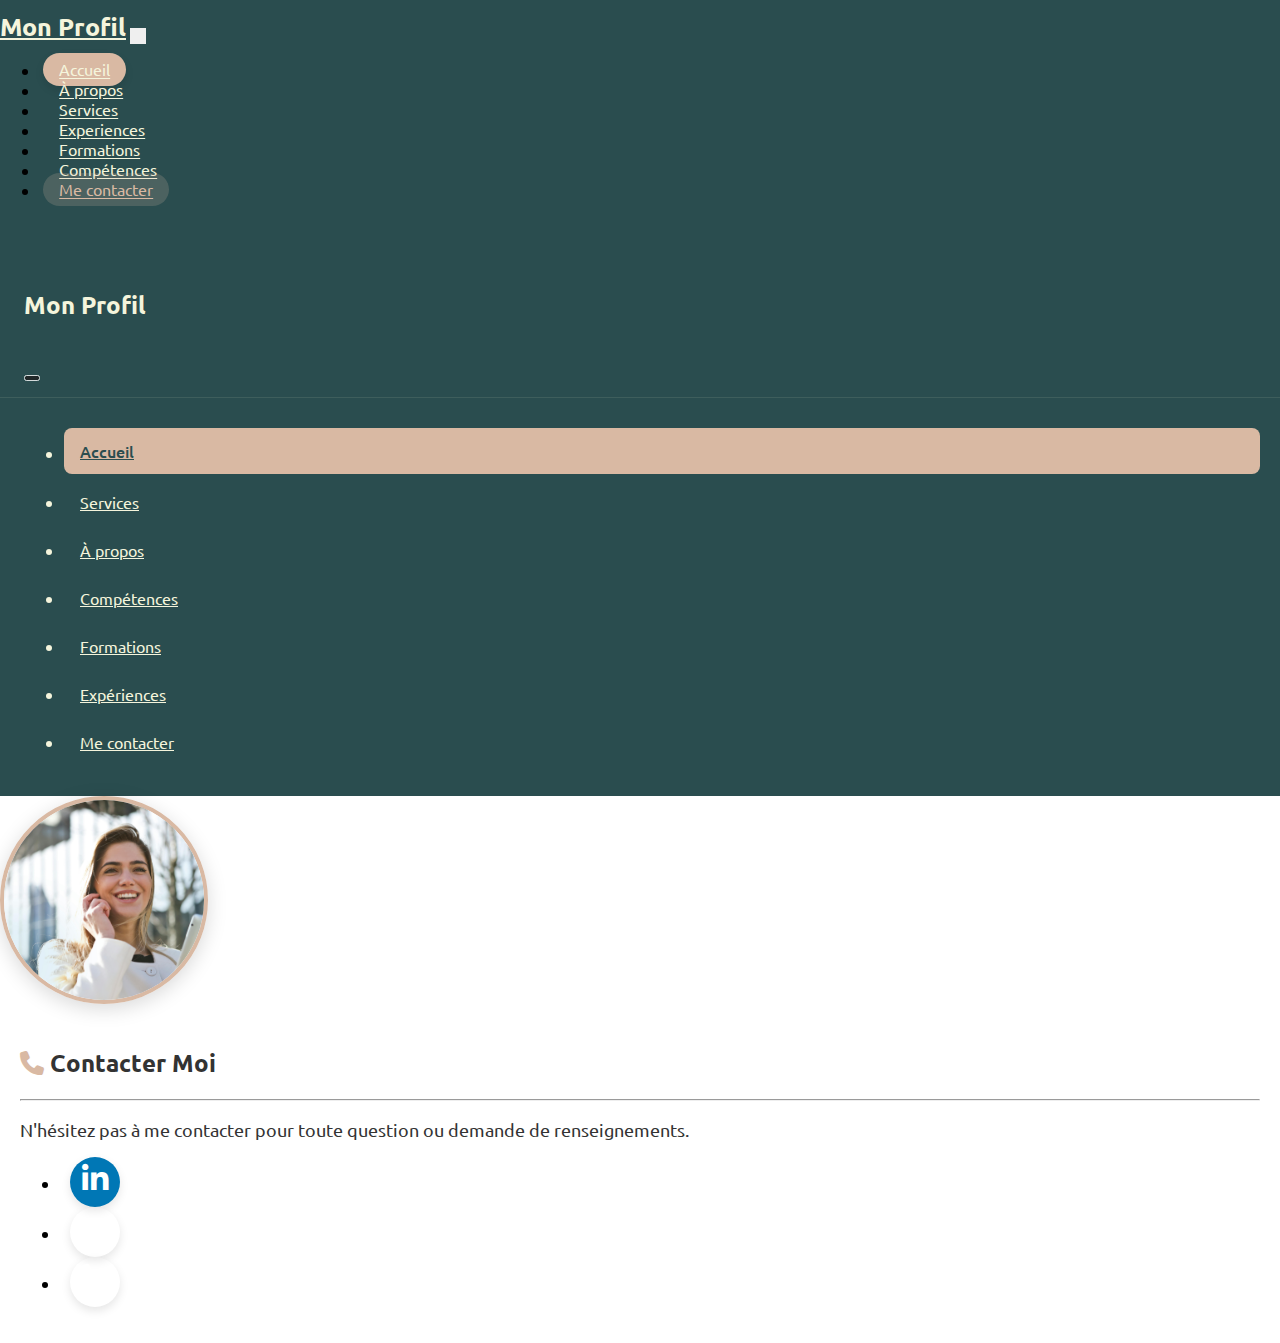
<file: contact.html>
<!DOCTYPE html>
<html lang="en">
<head>
    <meta charset="UTF-8">
    <meta name="viewport" content="width=device-width, initial-scale=1.0">
    <title>Mariam Touti | Profile</title>

    <!-- bootstrap link -->
    <link href="https://cdn.jsdelivr.net/npm/bootstrap@5.3.5/dist/css/bootstrap.min.css" rel="stylesheet" integrity="sha384-SgOJa3DmI69IUzQ2PVdRZhwQ+dy64/BUtbMJw1MZ8t5HZApcHrRKUc4W0kG879m7" crossorigin="anonymous">
    <!-- font awesom -->
    <link rel="stylesheet" href="https://cdnjs.cloudflare.com/ajax/libs/font-awesome/6.7.2/css/all.min.css">
    <!-- google fonts -->
    <link rel="preconnect" href="https://fonts.googleapis.com">
    <link rel="preconnect" href="https://fonts.gstatic.com" crossorigin>
    <link href="https://fonts.googleapis.com/css2?family=Kanit:ital,wght@0,100;0,200;0,300;0,400;0,500;0,600;0,700;0,800;0,900;1,100;1,200;1,300;1,400;1,500;1,600;1,700;1,800;1,900&family=Merriweather+Sans:ital,wght@0,300..800;1,300..800&family=Nunito+Sans:ital,opsz,wght@0,6..12,200..1000;1,6..12,200..1000&family=Ubuntu:ital,wght@0,300;0,400;0,500;0,700;1,300;1,400;1,500;1,700&display=swap" rel="stylesheet">
    <!-- style link -->
    <link rel="stylesheet" href="style/master.css">
</head>
<body>
    <!-- Navbar -->
    <nav class="navbar navbar-expand-lg fixed-top shadow">
        <div class="container-fluid">
            <a class="navbar-brand" href="index.html">Mon Profil</a>  
            <!-- Mobile toggle button -->
            <button class="navbar-toggler" type="button" data-bs-toggle="offcanvas" data-bs-target="#offcanvasNavbar" aria-controls="offcanvasNavbar">
                <span class="navbar-toggler-icon"></span>
            </button>
            <!-- Desktop menu (visible on lg screens and up) -->
            <div class="collapse navbar-collapse">
                <ul class="navbar-nav ms-auto mb-2 mb-lg-0">
                    <li class="nav-item">
                        <a class="nav-link active" aria-current="page" href="index.html">Accueil</a> 
                    </li>
                    <li class="nav-item px-2">
                        <a class="nav-link" href="about.html">À propos</a> 
                    </li>
                    <li class="nav-item px-2">
                        <a class="nav-link" href="services.html">Services</a>  
                    </li>
                    <li class="nav-item px-2">
                        <a class="nav-link" href="experiences.html">Experiences</a>  
                    </li>
                    <li class="nav-item px-2">
                        <a class="nav-link" href="formations.html">Formations</a>  
                    </li>
                    <li class="nav-item px-2">
                        <a class="nav-link" href="skills.html">Compétences</a> 
                    </li>
                    <li class="nav-item px-2">
                        <a class="nav-link contact" href="contact.html">Me contacter</a>  
                    </li>
                </ul>
            </div>
        </div>
    </nav>

    <!-- Offcanvas Menu (for mobile) -->
    <div class="offcanvas offcanvas-end" tabindex="-1" id="offcanvasNavbar" aria-labelledby="offcanvasNavbarLabel">
        <div class="offcanvas-header">
            <h5 class="offcanvas-title" id="offcanvasNavbarLabel">Mon Profil</h5>
            <button type="button" class="btn-close text-reset" data-bs-dismiss="offcanvas" aria-label="Close"></button>
        </div>
        <div class="offcanvas-body">
            <ul class="navbar-nav justify-content-end flex-grow-1 pe-3">
                <li class="nav-item">
                    <a class="nav-link active mobile-nav-link" aria-current="page" href="index.html">Accueil</a>
                </li>
                <li class="nav-item">
                    <a class="nav-link mobile-nav-link" href="services.html">Services</a>
                </li>
                <li class="nav-item">
                    <a class="nav-link mobile-nav-link" href="about.html">À propos</a>
                </li>
                <li class="nav-item">
                    <a class="nav-link mobile-nav-link" href="skills.html">Compétences</a>
                </li>
                <li class="nav-item">
                    <a class="nav-link mobile-nav-link" href="formations.html">Formations</a>
                </li>
                <li class="nav-item">
                    <a class="nav-link mobile-nav-link" href="experiences.html">Expériences</a>
                </li>
                <li class="nav-item">
                    <a class="nav-link mobile-nav-link" href="contact.html">Me contacter</a>
                </li>
            </ul>
        </div>
    </div>

    <!-- start contact -->
    <div class="contact pt-5 pb-5" id="contact" style="background-color: white;">
        <div class="container py-5">
            <div class="row mt-5 justify-content-center">
                <div class="col-md-6 col-lg-5">
                    <div class="contact-img d-flex justify-content-center mb-5">
                        <img src="images/contact.jpg" class="img-fluid circular-image" alt="">
                    </div>
                </div>
                <div class="contact-text col-md-6 col-ld-7">
                    <h2 class="text-center">
                        <i class="fa-solid fa-phone"></i>
                        Contacter Moi
                    </h2>
                    <hr class="mx-auto w-25">
                    <p class="text-lg-start text-md-center text-sm-center">N'hésitez pas à me contacter pour toute question ou demande de renseignements.</p>
                    <div class="links mx-auto d-flex justify-content-center">
                        <ul class="list-unstyled list-inline">
                            <li class="list-inline-item">
                                <a href="https://www.linkedin.com/in/mariam-touti-5b5507150/" class="btn linkedin"><i class="fa-brands fa-linkedin-in"></i></a>
                            </li>
                            <li class="list-inline-item">
                                <a href="mailto:toutimeryem@gmail.com" class="social-btn btn email rounded-circle bg-danger text-light" aria-label="M'envoyer un email"><i class="fas fa-envelope fs-3"></i></a>
                            </li>
                            <li class="list-inline-item">
                                <a href="tel:+212634688517" class="social-btn btn phone rounded-circle bg-success text-light" aria-label="M'appeler"><i class="fas fa-phone fs-3"></i></a>
                            </li>
                        </ul>
                    </div>
                </div>
            </div>
        </div>
    </div>
    <!-- end contact -->

    <!-- bootstrao js -->
    <script src="https://cdn.jsdelivr.net/npm/bootstrap@5.3.5/dist/js/bootstrap.bundle.min.js" integrity="sha384-k6d4wzSIapyDyv1kpU366/PK5hCdSbCRGRCMv+eplOQJWyd1fbcAu9OCUj5zNLiq" crossorigin="anonymous"></script>
    <!-- script link -->
    <script src="script.js"></script>
</body>
</html>
</file>
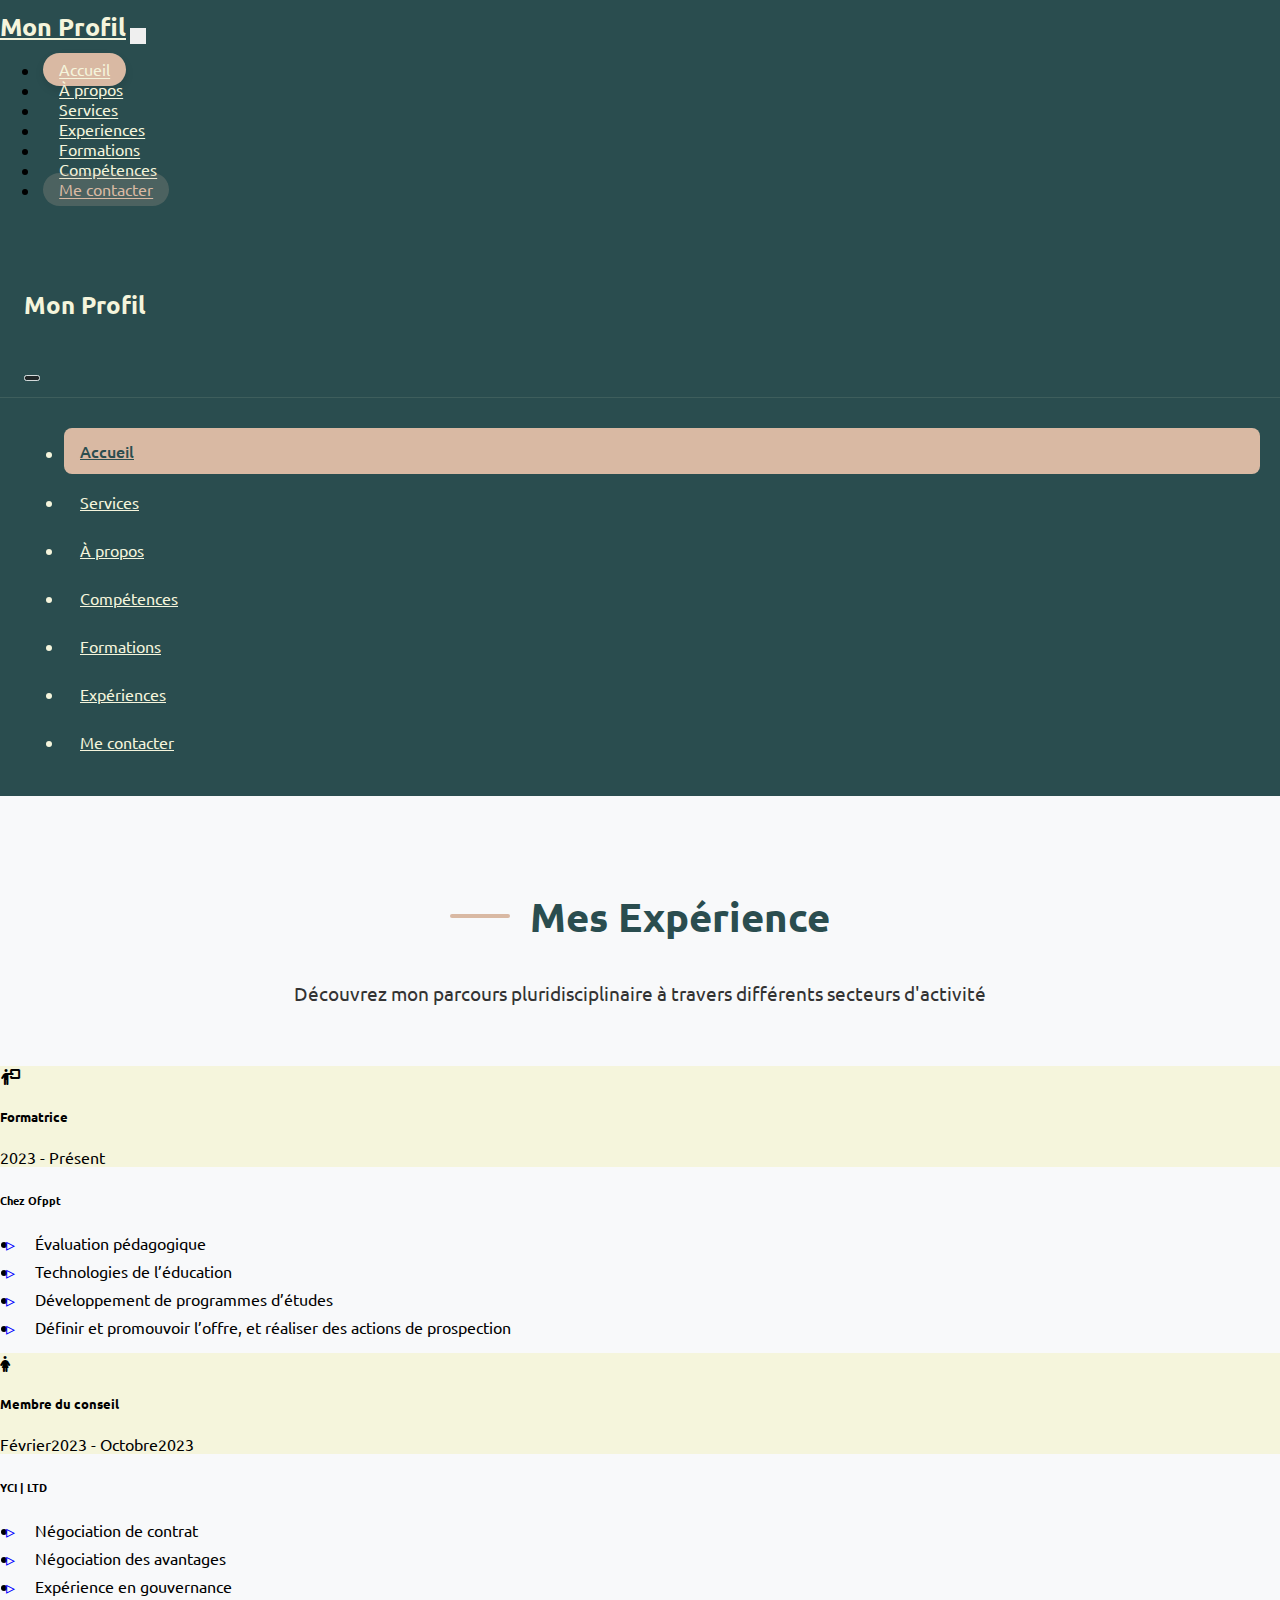
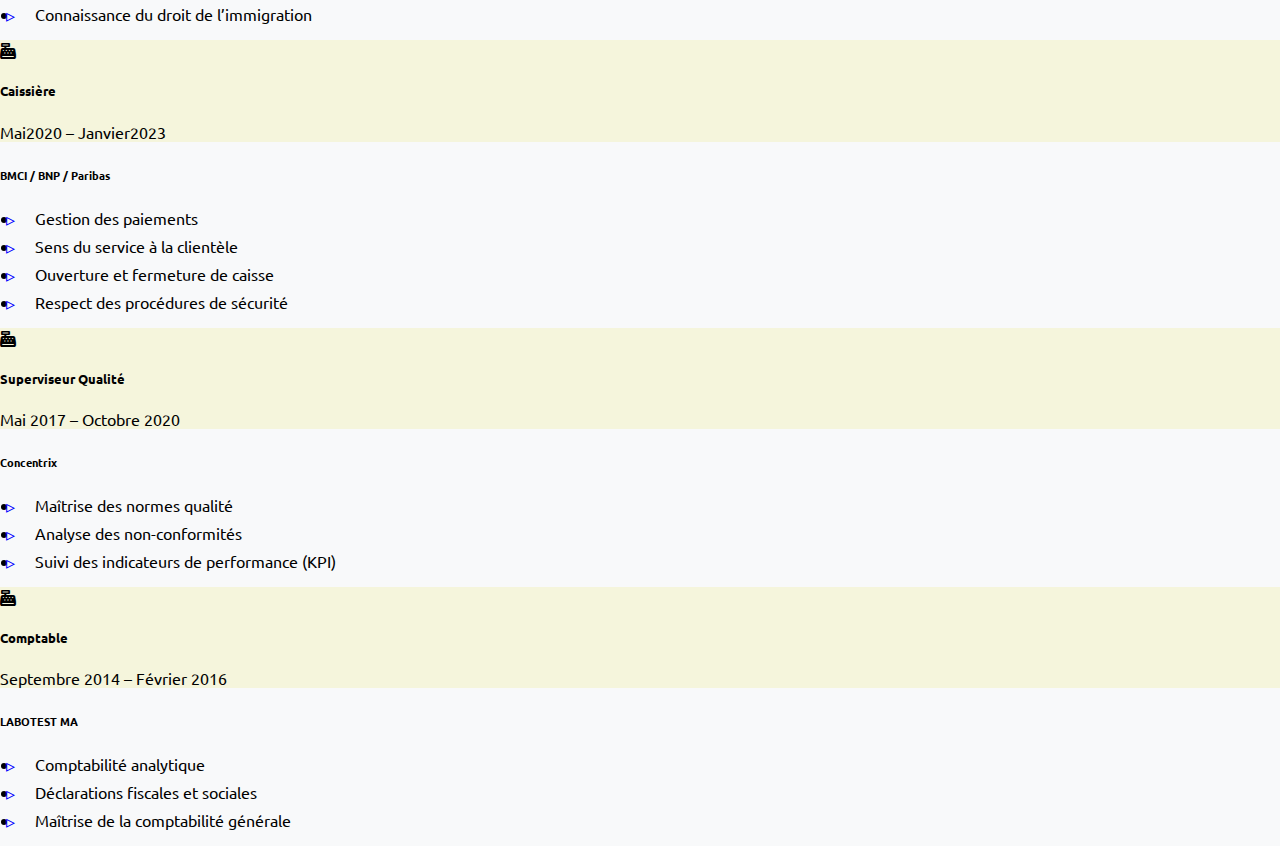
<file: experiences.html>
<!DOCTYPE html>
<html lang="en">
<head>
    <meta charset="UTF-8">
    <meta name="viewport" content="width=device-width, initial-scale=1.0">
    <title>Mariam Touti | Profile</title>

    <!-- bootstrap link -->
    <link href="https://cdn.jsdelivr.net/npm/bootstrap@5.3.5/dist/css/bootstrap.min.css" rel="stylesheet" integrity="sha384-SgOJa3DmI69IUzQ2PVdRZhwQ+dy64/BUtbMJw1MZ8t5HZApcHrRKUc4W0kG879m7" crossorigin="anonymous">
    <!-- font awesom -->
    <link rel="stylesheet" href="https://cdnjs.cloudflare.com/ajax/libs/font-awesome/6.7.2/css/all.min.css">
    <!-- google fonts -->
    <link rel="preconnect" href="https://fonts.googleapis.com">
    <link rel="preconnect" href="https://fonts.gstatic.com" crossorigin>
    <link href="https://fonts.googleapis.com/css2?family=Kanit:ital,wght@0,100;0,200;0,300;0,400;0,500;0,600;0,700;0,800;0,900;1,100;1,200;1,300;1,400;1,500;1,600;1,700;1,800;1,900&family=Merriweather+Sans:ital,wght@0,300..800;1,300..800&family=Nunito+Sans:ital,opsz,wght@0,6..12,200..1000;1,6..12,200..1000&family=Ubuntu:ital,wght@0,300;0,400;0,500;0,700;1,300;1,400;1,500;1,700&display=swap" rel="stylesheet">
    <!-- style link -->
    <link rel="stylesheet" href="style/master.css">
</head>
<body>
    <!-- Navbar -->
    <nav class="navbar navbar-expand-lg fixed-top shadow">
        <div class="container-fluid">
            <a class="navbar-brand" href="index.html">Mon Profil</a>  
            <!-- Mobile toggle button -->
            <button class="navbar-toggler" type="button" data-bs-toggle="offcanvas" data-bs-target="#offcanvasNavbar" aria-controls="offcanvasNavbar">
                <span class="navbar-toggler-icon"></span>
            </button>
            <!-- Desktop menu (visible on lg screens and up) -->
            <div class="collapse navbar-collapse">
                <ul class="navbar-nav ms-auto mb-2 mb-lg-0">
                    <li class="nav-item">
                        <a class="nav-link active" aria-current="page" href="index.html">Accueil</a> 
                    </li>
                    <li class="nav-item px-2">
                        <a class="nav-link" href="about.html">À propos</a> 
                    </li>
                    <li class="nav-item px-2">
                        <a class="nav-link" href="services.html">Services</a>  
                    </li>
                    <li class="nav-item px-2">
                        <a class="nav-link" href="experiences.html">Experiences</a>  
                    </li>
                    <li class="nav-item px-2">
                        <a class="nav-link" href="formations.html">Formations</a>  
                    </li>
                    <li class="nav-item px-2">
                        <a class="nav-link" href="skills.html">Compétences</a> 
                    </li>
                    <li class="nav-item px-2">
                        <a class="nav-link contact" href="contact.html">Me contacter</a>  
                    </li>
                </ul>
            </div>
        </div>
    </nav>

    <!-- Offcanvas Menu (for mobile) -->
    <div class="offcanvas offcanvas-end" tabindex="-1" id="offcanvasNavbar" aria-labelledby="offcanvasNavbarLabel">
        <div class="offcanvas-header">
            <h5 class="offcanvas-title" id="offcanvasNavbarLabel">Mon Profil</h5>
            <button type="button" class="btn-close text-reset" data-bs-dismiss="offcanvas" aria-label="Close"></button>
        </div>
        <div class="offcanvas-body">
            <ul class="navbar-nav justify-content-end flex-grow-1 pe-3">
                <li class="nav-item">
                    <a class="nav-link active mobile-nav-link" aria-current="page" href="index.html">Accueil</a>
                </li>
                <li class="nav-item">
                    <a class="nav-link mobile-nav-link" href="services.html">Services</a>
                </li>
                <li class="nav-item">
                    <a class="nav-link mobile-nav-link" href="about.html">À propos</a>
                </li>
                <li class="nav-item">
                    <a class="nav-link mobile-nav-link" href="skills.html">Compétences</a>
                </li>
                <li class="nav-item">
                    <a class="nav-link mobile-nav-link" href="formations.html">Formations</a>
                </li>
                <li class="nav-item">
                    <a class="nav-link mobile-nav-link" href="experiences.html">Expériences</a>
                </li>
                <li class="nav-item">
                    <a class="nav-link mobile-nav-link" href="contact.html">Me contacter</a>
                </li>
            </ul>
        </div>
    </div>

    <!-- start experience -->
    <div class="experience py-5" id="experiences">
        <div class="container">
            <div class="main-heading mb-5">
                <h2 class="text-center display-5 fw-bold mb-3 animate__animated animate__fadeInDown">Mes Expérience</h2>
                <p class="text-center lead text-muted animate__animated animate__fadeIn animate__delay-1s">
                    Découvrez mon parcours pluridisciplinaire à travers différents secteurs d'activité
                </p>
            </div>

            <div class="row justify-content-center g-4 mt-4">
                <!-- Experience Item 1 -->
                <div class="col-md-6 col-lg-4 animate__animated animate__fadeInUp">
                    <div class="card experience-card h-100 border-0 shadow-sm overflow-hidden">
                        <div class="card-header bg-opacity-10 py-3 border-0">
                            <div class="d-flex align-items-center">
                                <div class="bg-danger bg-opacity-25 p-3 rounded-circle me-3">
                                    <i class="fa-solid fa-person-chalkboard"></i>
                                </div>
                                <div>
                                    <h5 class="mb-0 fw-bold">Formatrice</h5>
                                    <p class="mb-0 text-muted small">2023 - Présent</p>
                                </div>
                            </div>
                        </div>
                        <div class="card-body">
                            <h6 class="text-danger mb-3">Chez Ofppt</h6>
                            <ul class="experience-list">
                                <li>Évaluation pédagogique</li>
                                <li>Technologies de l’éducation</li>
                                <li>Développement de programmes d’études</li>
                                <li>Définir et promouvoir l’offre, et réaliser des actions de prospection</li>
                            </ul>
                        </div>
                    </div>
                </div>
                <!-- Experience Item 2-->
                <div class="col-md-6 col-lg-4 animate__animated animate__fadeInUp">
                    <div class="card experience-card h-100 border-0 shadow-sm overflow-hidden">
                        <div class="card-header bg-opacity-10 py-3 border-0">
                            <div class="d-flex align-items-center">
                                <div class="bg-danger bg-opacity-25 p-3 rounded-circle me-3">
                                    <i class="fa-solid fa-person-dress"></i>
                                </div>
                                <div>
                                    <h5 class="mb-0 fw-bold">Membre du conseil</h5>
                                    <p class="mb-0 text-muted small">Février2023 - Octobre2023</p>
                                </div>
                            </div>
                        </div>
                        <div class="card-body">
                            <h6 class="text-danger mb-3">YCI | LTD</h6>
                            <ul class="experience-list">
                                <li>Négociation de contrat</li>
                                <li>Négociation des avantages</li>
                                <li>Expérience en gouvernance</li>
                                <li>Connaissance du droit de l’immigration</li>
                            </ul>
                        </div>
                    </div>
                </div>
                <!-- Experience Item 3-->
                <div class="col-md-6 col-lg-4 animate__animated animate__fadeInUp">
                    <div class="card experience-card h-100 border-0 shadow-sm overflow-hidden">
                        <div class="card-header bg-opacity-10 py-3 border-0">
                            <div class="d-flex align-items-center">
                                <div class="bg-danger bg-opacity-25 p-3 rounded-circle me-3">
                                    <i class="fas fa-cash-register"></i>
                                </div>
                                <div>
                                    <h5 class="mb-0 fw-bold">Caissière</h5>
                                    <p class="mb-0 text-muted small"> Mai2020 – Janvier2023</p>
                                </div>
                            </div>
                        </div>
                        <div class="card-body">
                            <h6 class="text-danger mb-3">BMCI / BNP / Paribas</h6>
                            <ul class="experience-list">
                                <li>Gestion des paiements</li>
                                <li>Sens du service à la clientèle</li>
                                <li>Ouverture et fermeture de caisse</li>
                                <li>Respect des procédures de sécurité</li>
                            </ul>
                        </div>
                    </div>
                </div>
                <!-- Experience Item 4-->
                <div class="col-md-6 col-lg-4 animate__animated animate__fadeInUp">
                    <div class="card experience-card h-100 border-0 shadow-sm overflow-hidden">
                        <div class="card-header bg-success bg-opacity-25 py-3 border-0">
                            <div class="d-flex align-items-center">
                                <div class="bg-success bg-opacity-25 p-3 rounded-circle me-3">
                                    <i class="fas fa-cash-register"></i>
                                </div>
                                <div>
                                    <h5 class="mb-0 fw-bold">Superviseur Qualité</h5>
                                    <p class="mb-0 text-muted small"> Mai 2017 – Octobre 2020</p>
                                </div>
                            </div>
                        </div>
                        <div class="card-body">
                            <h6 class="text-success mb-3">Concentrix</h6>
                            <ul class="experience-list">
                                <li>Maîtrise des normes qualité</li>
                                <li>Analyse des non-conformités</li>
                                <li>Suivi des indicateurs de performance (KPI)</li>
                            </ul>
                        </div>
                    </div>
                </div>
                <!-- Experience Item 5-->
                <div class="col-md-6 col-lg-4 animate__animated animate__fadeInUp">
                    <div class="card experience-card h-100 border-0 shadow-sm overflow-hidden">
                        <div class="card-header bg-success bg-opacity-25 py-3 border-0">
                            <div class="d-flex align-items-center">
                                <div class="bg-success bg-opacity-25 p-3 rounded-circle me-3">
                                    <i class="fas fa-cash-register"></i>
                                </div>
                                <div>
                                    <h5 class="mb-0 fw-bold">Comptable</h5>
                                    <p class="mb-0 text-muted small"> Septembre 2014 – Février 2016</p>
                                </div>
                            </div>
                        </div>
                        <div class="card-body">
                            <h6 class="text-success mb-3">LABOTEST MA</h6>
                            <ul class="experience-list">
                                <li>Comptabilité analytique</li>
                                <li>Déclarations fiscales et sociales</li>
                                <li>Maîtrise de la comptabilité générale</li>
                            </ul>
                        </div>
                    </div>
                </div>
            </div>
        </div>
    </div>
    <!-- end experince -->

    <!-- bootstrao js -->
    <script src="https://cdn.jsdelivr.net/npm/bootstrap@5.3.5/dist/js/bootstrap.bundle.min.js" integrity="sha384-k6d4wzSIapyDyv1kpU366/PK5hCdSbCRGRCMv+eplOQJWyd1fbcAu9OCUj5zNLiq" crossorigin="anonymous"></script>
    <!-- script link -->
    <script src="script.js"></script>
</body>
</html>
</file>
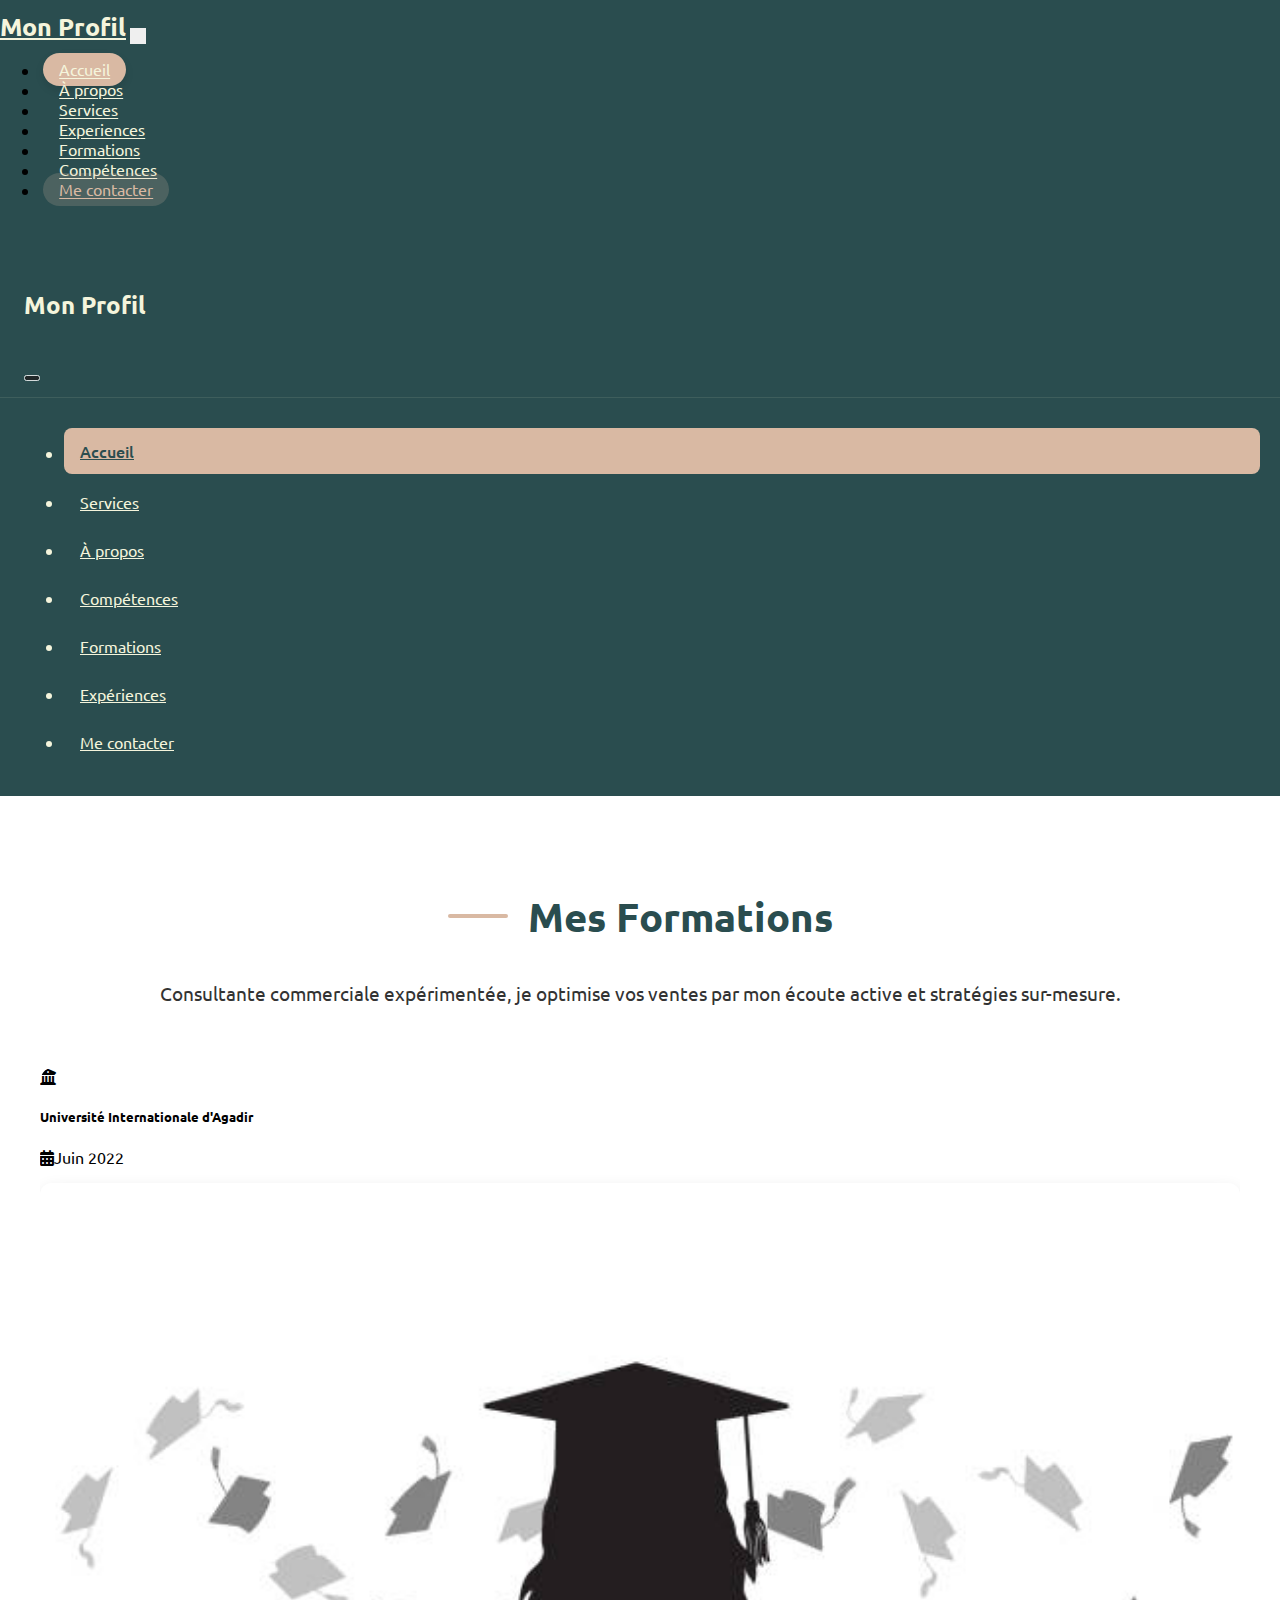
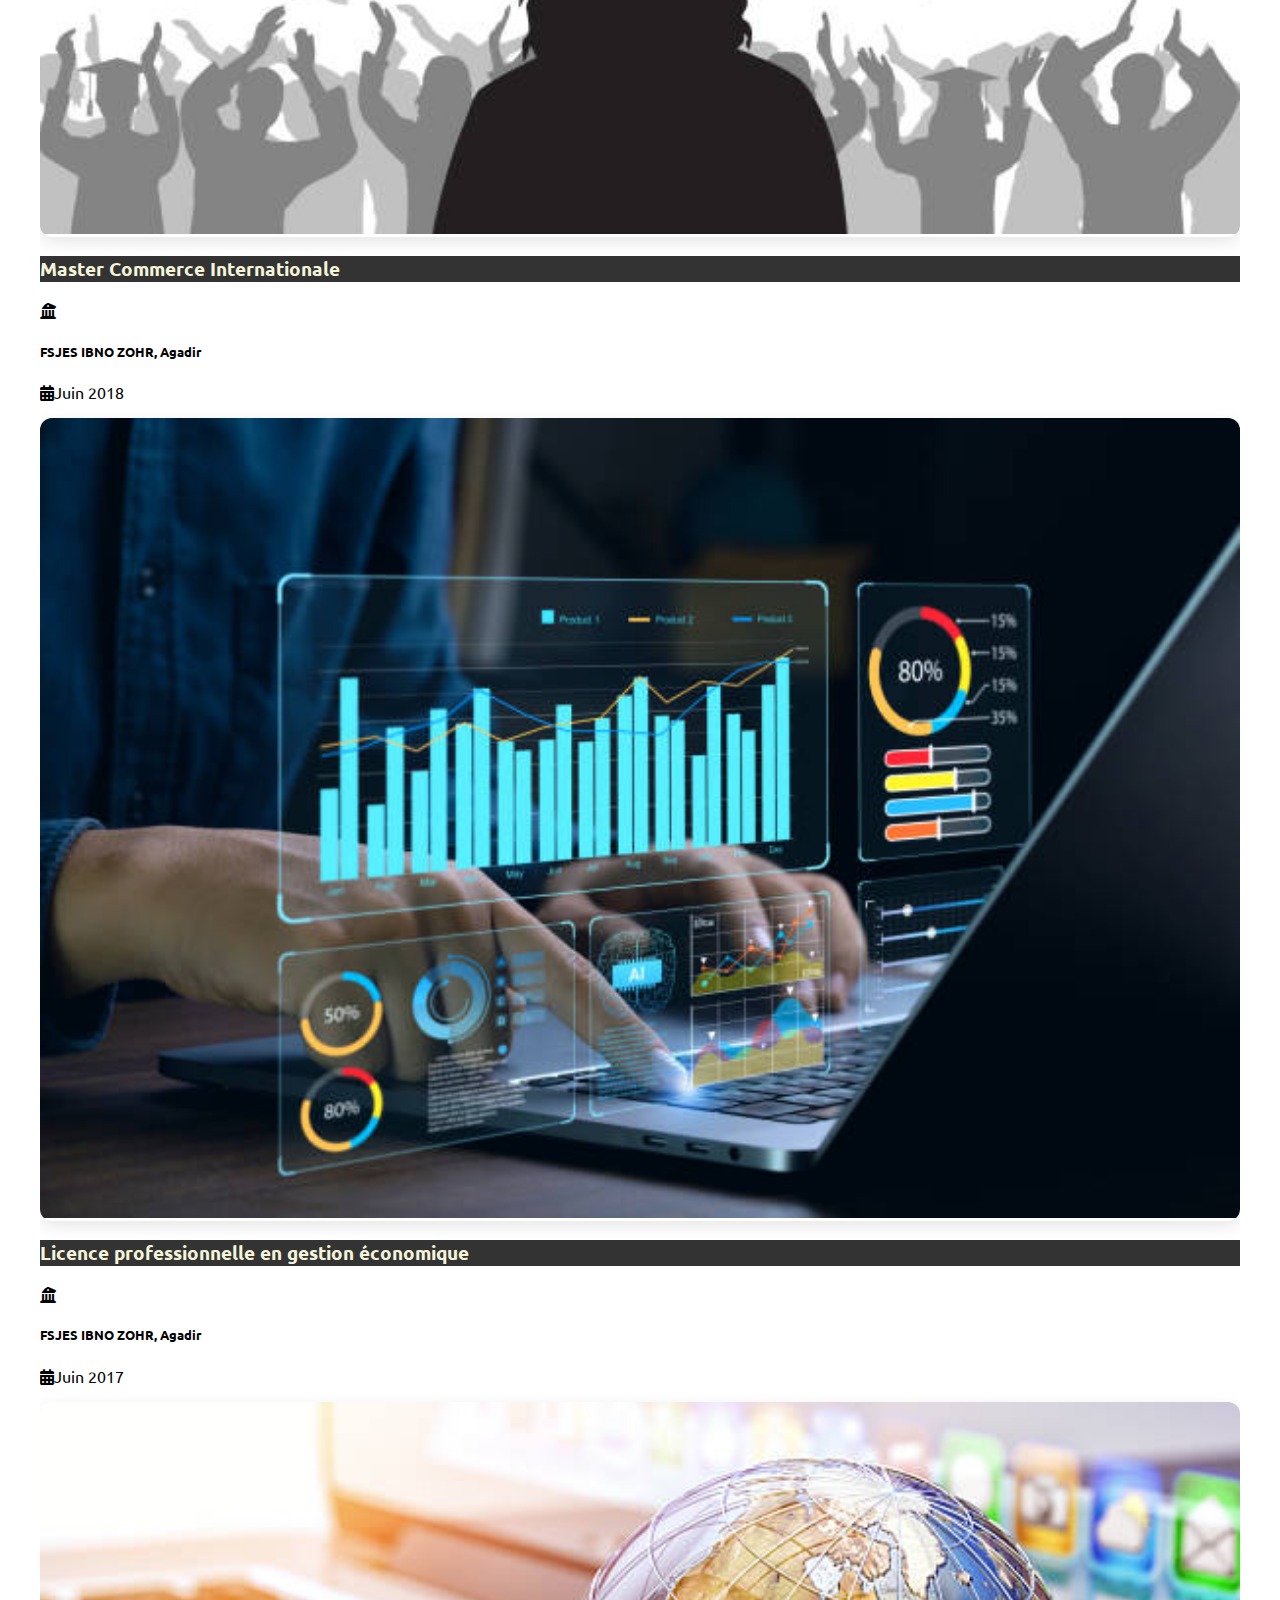
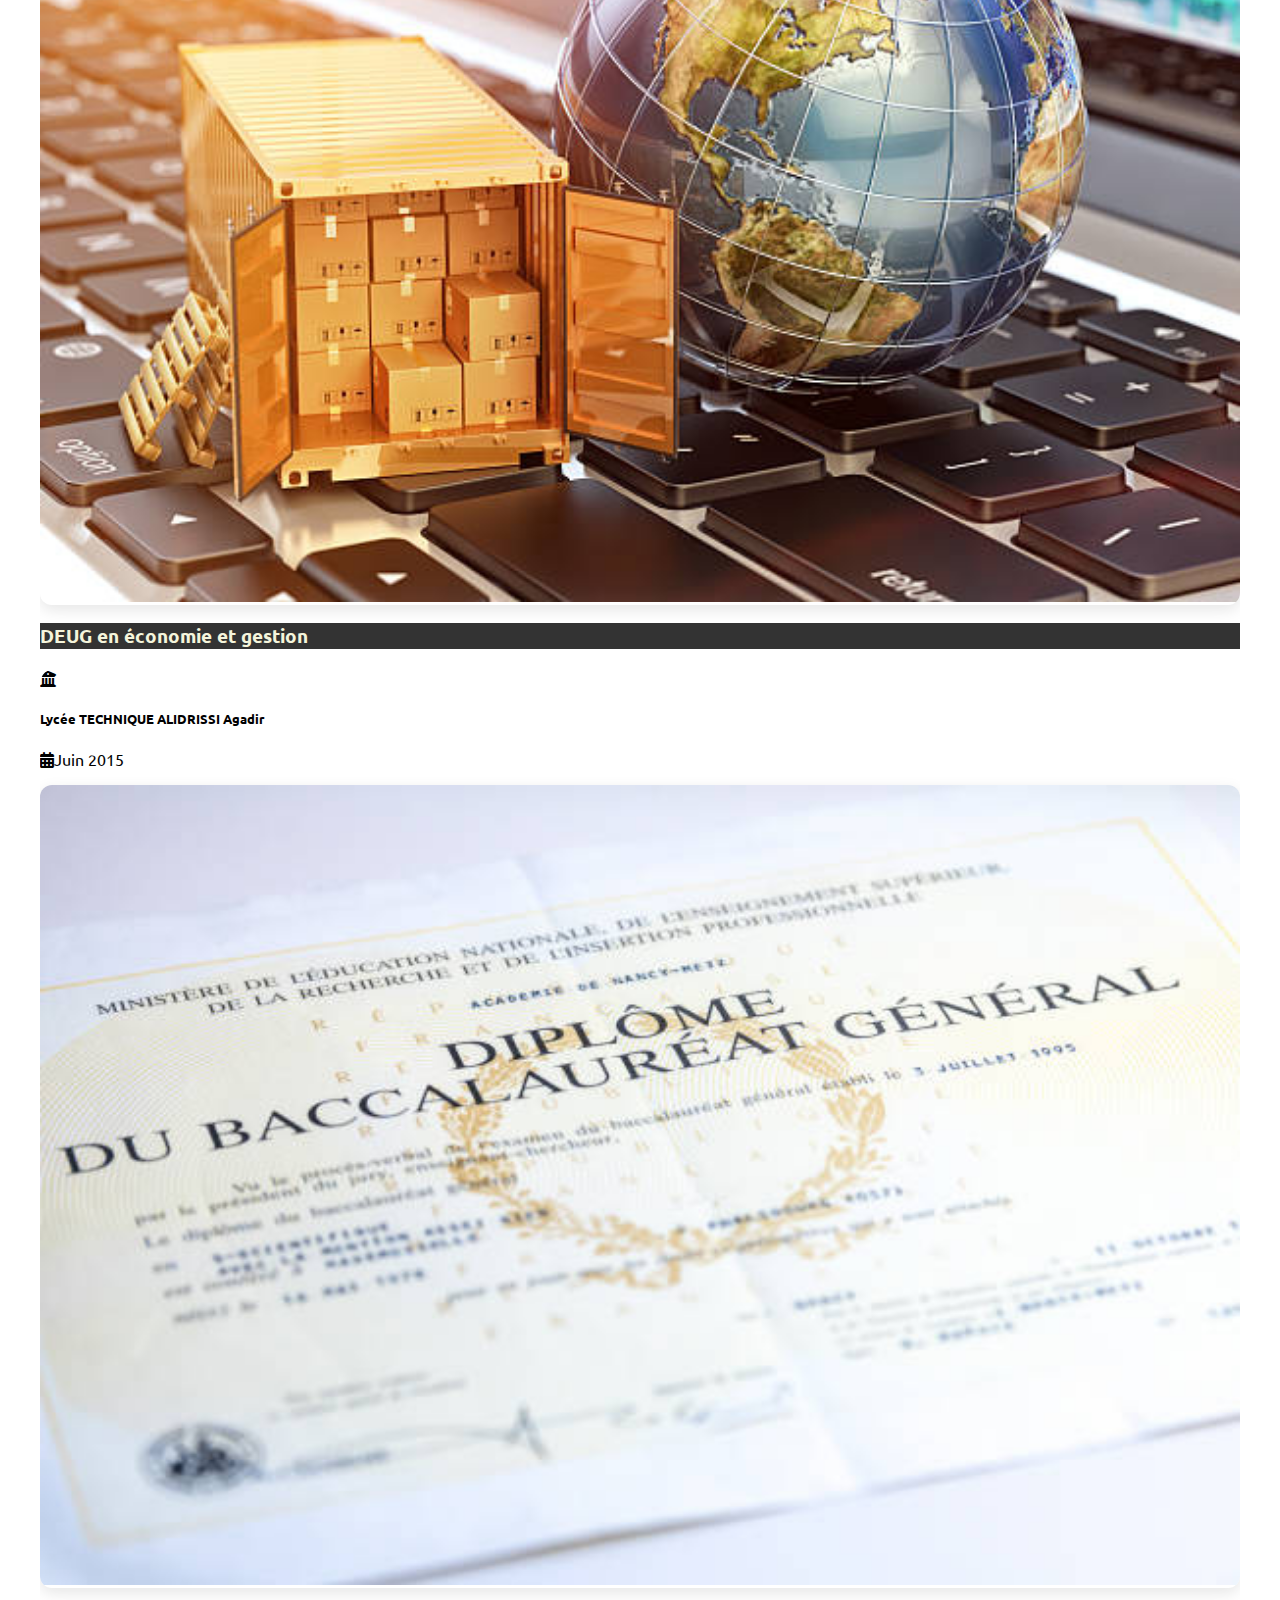
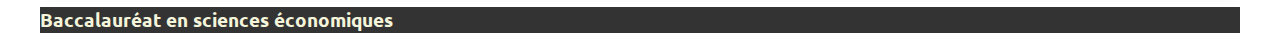
<file: formations.html>
<!DOCTYPE html>
<html lang="en">
<head>
    <meta charset="UTF-8">
    <meta name="viewport" content="width=device-width, initial-scale=1.0">
    <title>Mariam Touti | Profile</title>

    <!-- bootstrap link -->
    <link href="https://cdn.jsdelivr.net/npm/bootstrap@5.3.5/dist/css/bootstrap.min.css" rel="stylesheet" integrity="sha384-SgOJa3DmI69IUzQ2PVdRZhwQ+dy64/BUtbMJw1MZ8t5HZApcHrRKUc4W0kG879m7" crossorigin="anonymous">
    <!-- font awesom -->
    <link rel="stylesheet" href="https://cdnjs.cloudflare.com/ajax/libs/font-awesome/6.7.2/css/all.min.css">
    <!-- google fonts -->
    <link rel="preconnect" href="https://fonts.googleapis.com">
    <link rel="preconnect" href="https://fonts.gstatic.com" crossorigin>
    <link href="https://fonts.googleapis.com/css2?family=Kanit:ital,wght@0,100;0,200;0,300;0,400;0,500;0,600;0,700;0,800;0,900;1,100;1,200;1,300;1,400;1,500;1,600;1,700;1,800;1,900&family=Merriweather+Sans:ital,wght@0,300..800;1,300..800&family=Nunito+Sans:ital,opsz,wght@0,6..12,200..1000;1,6..12,200..1000&family=Ubuntu:ital,wght@0,300;0,400;0,500;0,700;1,300;1,400;1,500;1,700&display=swap" rel="stylesheet">
    <!-- style link -->
    <link rel="stylesheet" href="style/master.css">
</head>
<body>
    <!-- Navbar -->
    <nav class="navbar navbar-expand-lg fixed-top shadow">
        <div class="container-fluid">
            <a class="navbar-brand" href="index.html">Mon Profil</a>  
            <!-- Mobile toggle button -->
            <button class="navbar-toggler" type="button" data-bs-toggle="offcanvas" data-bs-target="#offcanvasNavbar" aria-controls="offcanvasNavbar">
                <span class="navbar-toggler-icon"></span>
            </button>
            <!-- Desktop menu (visible on lg screens and up) -->
            <div class="collapse navbar-collapse">
                <ul class="navbar-nav ms-auto mb-2 mb-lg-0">
                    <li class="nav-item">
                        <a class="nav-link active" aria-current="page" href="index.html">Accueil</a> 
                    </li>
                    <li class="nav-item px-2">
                        <a class="nav-link" href="about.html">À propos</a> 
                    </li>
                    <li class="nav-item px-2">
                        <a class="nav-link" href="services.html">Services</a>  
                    </li>
                    <li class="nav-item px-2">
                        <a class="nav-link" href="experiences.html">Experiences</a>  
                    </li>
                    <li class="nav-item px-2">
                        <a class="nav-link" href="formations.html">Formations</a>  
                    </li>
                    <li class="nav-item px-2">
                        <a class="nav-link" href="skills.html">Compétences</a> 
                    </li>
                    <li class="nav-item px-2">
                        <a class="nav-link contact" href="contact.html">Me contacter</a>  
                    </li>
                </ul>
            </div>
        </div>
    </nav>

    <!-- Offcanvas Menu (for mobile) -->
    <div class="offcanvas offcanvas-end" tabindex="-1" id="offcanvasNavbar" aria-labelledby="offcanvasNavbarLabel">
        <div class="offcanvas-header">
            <h5 class="offcanvas-title" id="offcanvasNavbarLabel">Mon Profil</h5>
            <button type="button" class="btn-close text-reset" data-bs-dismiss="offcanvas" aria-label="Close"></button>
        </div>
        <div class="offcanvas-body">
            <ul class="navbar-nav justify-content-end flex-grow-1 pe-3">
                <li class="nav-item">
                    <a class="nav-link active mobile-nav-link" aria-current="page" href="index.html">Accueil</a>
                </li>
                <li class="nav-item">
                    <a class="nav-link mobile-nav-link" href="services.html">Services</a>
                </li>
                <li class="nav-item">
                    <a class="nav-link mobile-nav-link" href="about.html">À propos</a>
                </li>
                <li class="nav-item">
                    <a class="nav-link mobile-nav-link" href="skills.html">Compétences</a>
                </li>
                <li class="nav-item">
                    <a class="nav-link mobile-nav-link" href="formations.html">Formations</a>
                </li>
                <li class="nav-item">
                    <a class="nav-link mobile-nav-link" href="experiences.html">Expériences</a>
                </li>
                <li class="nav-item">
                    <a class="nav-link mobile-nav-link" href="contact.html">Me contacter</a>
                </li>
            </ul>
        </div>
    </div>

    <!-- start formations -->
    <div class="formations py-5 pb-5" id="formations">
        <div class="main-heading">
            <h2 class="text-center">Mes Formations</h2>
            <p class="text-center">Consultante commerciale expérimentée, je optimise vos ventes par mon écoute active et stratégies sur-mesure.</p>
        </div>
        <div class="container-fluid mt-5">
            <div class="row justify-content-center g-5" style="max-width: 1200px; margin: auto;">
                <!-- formation 1 -->
                <div class="col-md-6 col-lg-5">
                    <div class="education-card card border-0 shadow-lg overflow-hidden h-100">
                        <div class="card-body position-relative pt-4">
                            <div class="d-flex align-items-center mb-4">
                                <div class="university-badge bg-primary bg-opacity-10 p-3 rounded-circle me-3">
                                    <i class="fas fa-university text-primary fs-4"></i>
                                </div>
                                <div>
                                    <h5 class="card-subtitle mb-1 text-muted">Université Internationale d'Agadir</h5>
                                    <p class="text-primary mb-0 fw-semibold">
                                        <i class="fas fa-calendar-alt me-2"></i>Juin 2022
                                    </p>
                                </div>
                            </div>
                            <div class="education-image overflow-hidden rounded-3 mb-3">
                                <img src="images/master.jpg" class="img-fluid hover-zoom" alt="Diplôme de Master">
                                <div class="image-overlay"></div>
                            </div>
                            <div class="card-header position-relative bg-white pt-4 pb-3 border-0">
                                <h3 class="text-dark">Master Commerce Internationale</h3>
                            </div>
                        </div>
                    </div>
                </div>
        
                <!-- formation 2 -->
                <div class="col-md-6 col-lg-5">
                    <div class="education-card card border-0 shadow-lg overflow-hidden h-100">
                        <div class="card-body position-relative pt-4">
                            <div class="d-flex align-items-center mb-4">
                                <div class="university-badge bg-primary bg-opacity-10 p-3 rounded-circle me-3">
                                    <i class="fas fa-university text-primary fs-4"></i>
                                </div>
                                <div>
                                    <h5 class="card-subtitle mb-1 text-muted">FSJES IBNO ZOHR, Agadir</h5>
                                    <p class="text-primary mb-0 fw-semibold">
                                        <i class="fas fa-calendar-alt me-2"></i>Juin 2018
                                    </p>
                                </div>
                            </div>
                            <div class="education-image overflow-hidden rounded-3 mb-3">
                                <img src="images/gestion-economique.jpg" class="img-fluid hover-zoom" alt="Diplôme de Master">
                                <div class="image-overlay"></div>
                            </div>
                            <div class="card-header position-relative bg-white pt-4 pb-3 border-0">
                                <h3 class="text-dark">Licence professionnelle en gestion économique</h3>
                            </div>
                        </div>
                    </div>
                </div>
        
                <!-- formation 3 -->
                <div class="col-md-6 col-lg-5">
                    <div class="education-card card border-0 shadow-lg overflow-hidden h-100">
                        <div class="card-body position-relative pt-4">
                            <div class="d-flex align-items-center mb-4">
                                <div class="university-badge bg-primary bg-opacity-10 p-3 rounded-circle me-3">
                                    <i class="fas fa-university text-primary fs-4"></i>
                                </div>
                                <div>
                                    <h5 class="card-subtitle mb-1 text-muted">FSJES IBNO ZOHR, Agadir</h5>
                                    <p class="text-primary mb-0 fw-semibold">
                                        <i class="fas fa-calendar-alt me-2"></i>Juin 2017
                                    </p>
                                </div>
                            </div>
                            <div class="education-image overflow-hidden rounded-3 mb-3">
                                <img src="images/commerce-international.jpg" class="img-fluid hover-zoom" alt="Diplôme de Master">
                                <div class="image-overlay"></div>
                            </div>
                            <div class="card-header position-relative bg-white pt-4 pb-3 border-0">
                                <h3 class="text-dark">DEUG en économie et gestion</h3>
                            </div>
                        </div>
                    </div>
                </div>
        
                <!-- formation 4 -->
                <div class="col-md-6 col-lg-5">
                    <div class="education-card card border-0 shadow-lg overflow-hidden h-100">
                        <div class="card-body position-relative pt-4">
                            <div class="d-flex align-items-center mb-4">
                                <div class="university-badge bg-primary bg-opacity-10 p-3 rounded-circle me-3">
                                    <i class="fas fa-university text-primary fs-4"></i>
                                </div>
                                <div>
                                    <h5 class="card-subtitle mb-1 text-muted">Lycée TECHNIQUE ALIDRISSI Agadir</h5>
                                    <p class="text-primary mb-0 fw-semibold">
                                        <i class="fas fa-calendar-alt me-2"></i>Juin 2015
                                    </p>
                                </div>
                            </div>
                            <div class="education-image overflow-hidden rounded-3 mb-3">
                                <img src="images/Baccalauréat.jpg" class="img-fluid hover-zoom" alt="Diplôme de Master">
                                <div class="image-overlay"></div>
                            </div>
                            <div class="card-header position-relative bg-white pt-4 pb-3 border-0">
                                <h3 class="text-dark">Baccalauréat en sciences économiques</h3>
                            </div>
                        </div>
                    </div>
                </div>
            </div>
        </div>        
    </div>
    <!-- end formations -->

    <!-- bootstrao js -->
    <script src="https://cdn.jsdelivr.net/npm/bootstrap@5.3.5/dist/js/bootstrap.bundle.min.js" integrity="sha384-k6d4wzSIapyDyv1kpU366/PK5hCdSbCRGRCMv+eplOQJWyd1fbcAu9OCUj5zNLiq" crossorigin="anonymous"></script>
    <!-- script link -->
    <script src="script.js"></script>
</body>
</html>
</file>
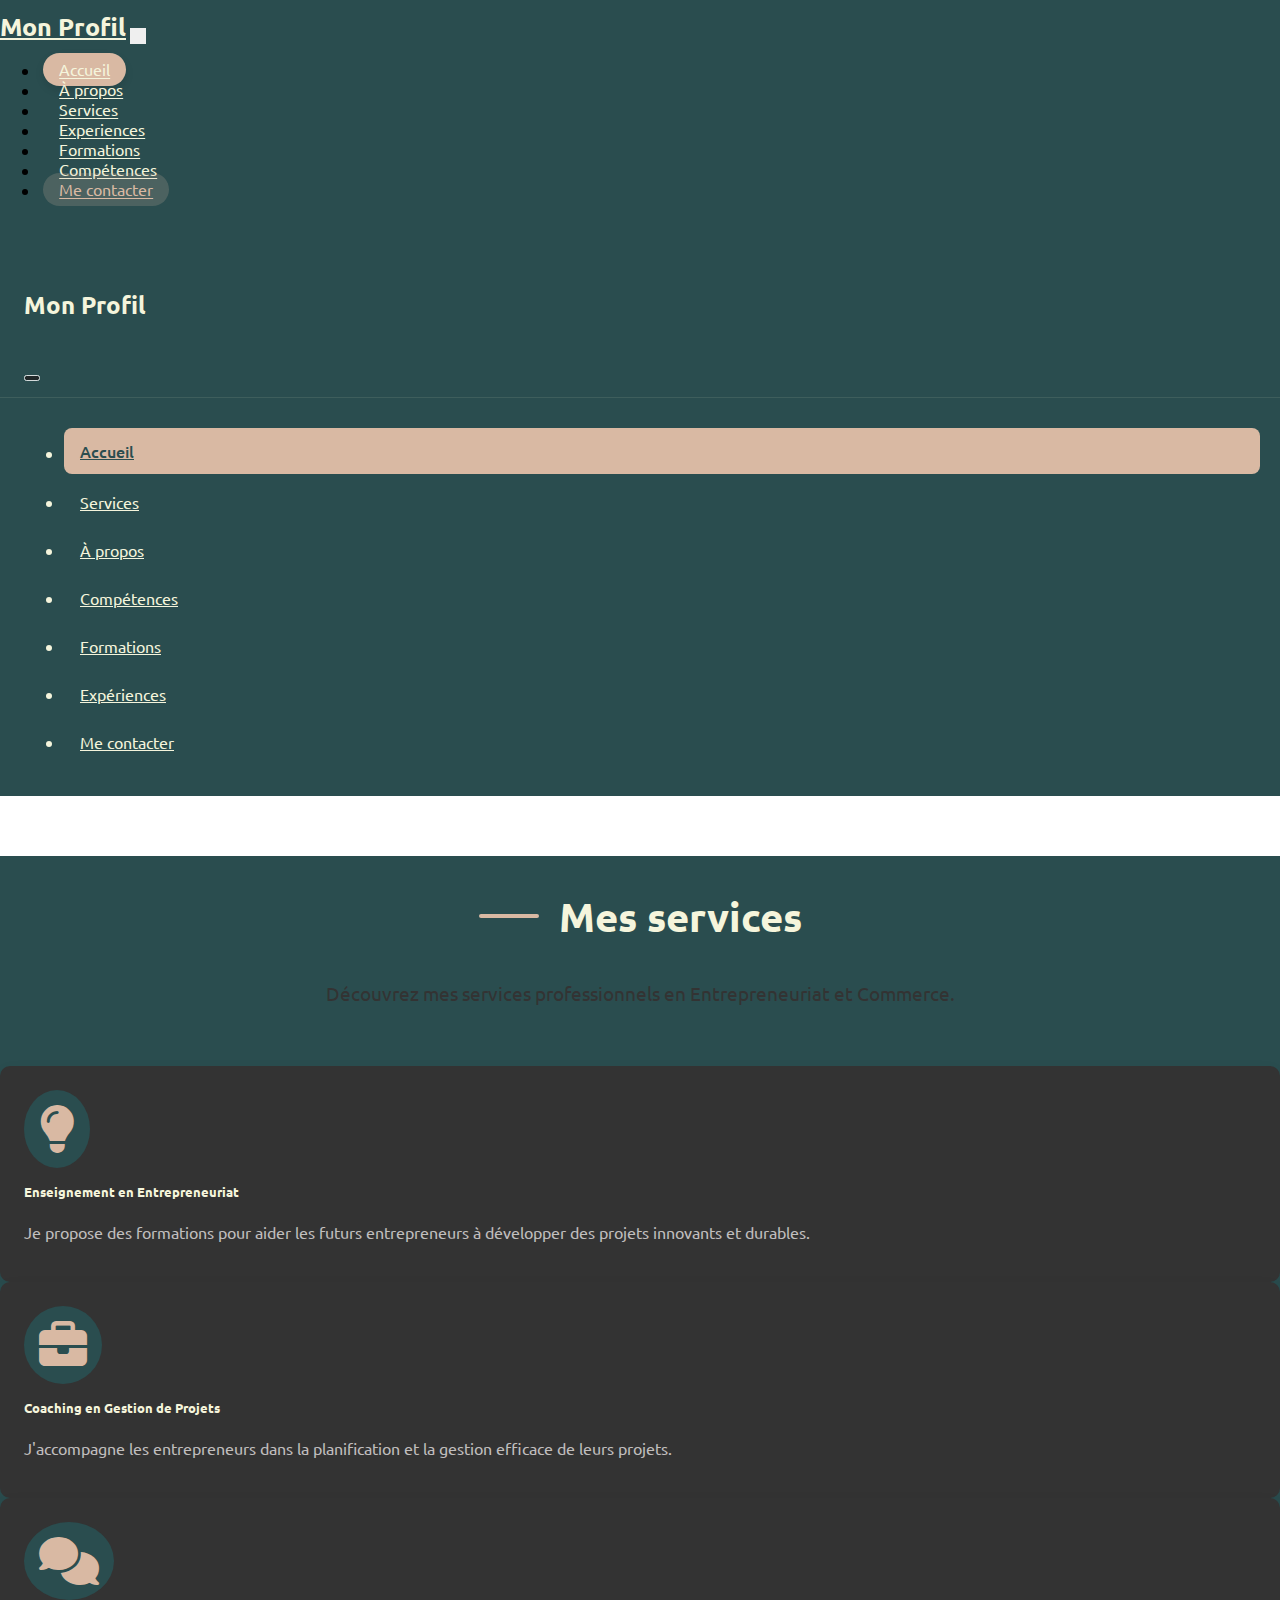
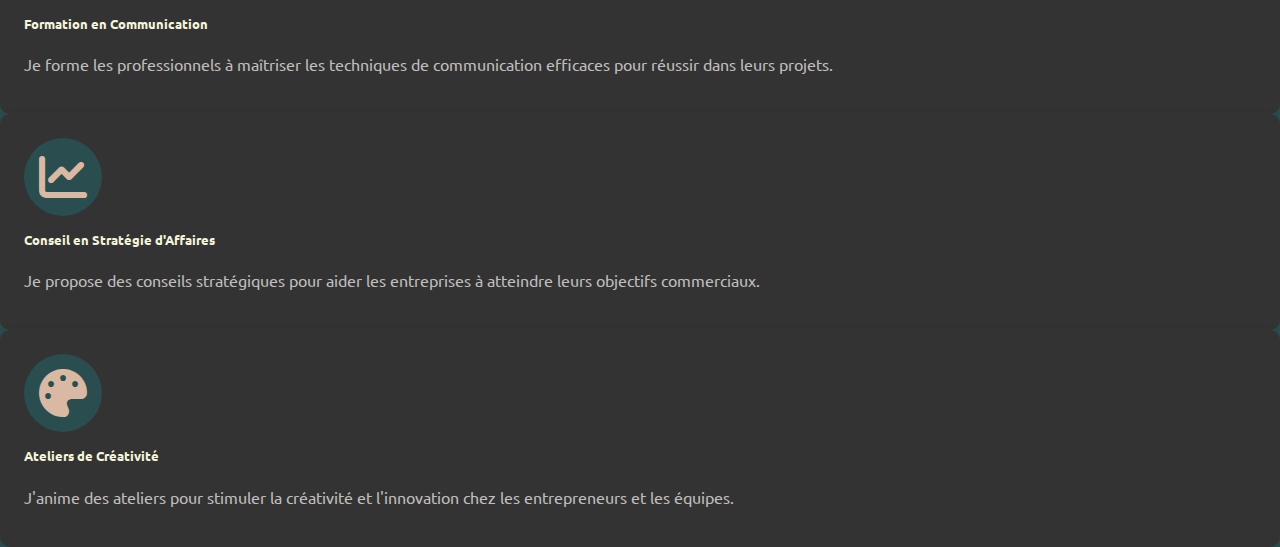
<file: services.html>
<!DOCTYPE html>
<html lang="en">
<head>
    <meta charset="UTF-8">
    <meta name="viewport" content="width=device-width, initial-scale=1.0">
    <title>Mariam Touti | Profile</title>

    <!-- bootstrap link -->
    <link href="https://cdn.jsdelivr.net/npm/bootstrap@5.3.5/dist/css/bootstrap.min.css" rel="stylesheet" integrity="sha384-SgOJa3DmI69IUzQ2PVdRZhwQ+dy64/BUtbMJw1MZ8t5HZApcHrRKUc4W0kG879m7" crossorigin="anonymous">
    <!-- font awesom -->
    <link rel="stylesheet" href="https://cdnjs.cloudflare.com/ajax/libs/font-awesome/6.7.2/css/all.min.css">
    <!-- google fonts -->
    <link rel="preconnect" href="https://fonts.googleapis.com">
    <link rel="preconnect" href="https://fonts.gstatic.com" crossorigin>
    <link href="https://fonts.googleapis.com/css2?family=Kanit:ital,wght@0,100;0,200;0,300;0,400;0,500;0,600;0,700;0,800;0,900;1,100;1,200;1,300;1,400;1,500;1,600;1,700;1,800;1,900&family=Merriweather+Sans:ital,wght@0,300..800;1,300..800&family=Nunito+Sans:ital,opsz,wght@0,6..12,200..1000;1,6..12,200..1000&family=Ubuntu:ital,wght@0,300;0,400;0,500;0,700;1,300;1,400;1,500;1,700&display=swap" rel="stylesheet">
    <!-- style link -->
    <link rel="stylesheet" href="style/master.css">
</head>
<body>
    <!-- Navbar -->
    <nav class="navbar navbar-expand-lg fixed-top shadow">
        <div class="container-fluid">
            <a class="navbar-brand" href="index.html">Mon Profil</a>  
            <!-- Mobile toggle button -->
            <button class="navbar-toggler" type="button" data-bs-toggle="offcanvas" data-bs-target="#offcanvasNavbar" aria-controls="offcanvasNavbar">
                <span class="navbar-toggler-icon"></span>
            </button>
            <!-- Desktop menu (visible on lg screens and up) -->
            <div class="collapse navbar-collapse">
                <ul class="navbar-nav ms-auto mb-2 mb-lg-0">
                    <li class="nav-item">
                        <a class="nav-link active" aria-current="page" href="index.html">Accueil</a> 
                    </li>
                    <li class="nav-item px-2">
                        <a class="nav-link" href="about.html">À propos</a> 
                    </li>
                    <li class="nav-item px-2">
                        <a class="nav-link" href="services.html">Services</a>  
                    </li>
                    <li class="nav-item px-2">
                        <a class="nav-link" href="experiences.html">Experiences</a>  
                    </li>
                    <li class="nav-item px-2">
                        <a class="nav-link" href="formations.html">Formations</a>  
                    </li>
                    <li class="nav-item px-2">
                        <a class="nav-link" href="skills.html">Compétences</a> 
                    </li>
                    <li class="nav-item px-2">
                        <a class="nav-link contact" href="contact.html">Me contacter</a>  
                    </li>
                </ul>
            </div>
        </div>
    </nav>

    <!-- Offcanvas Menu (for mobile) -->
    <div class="offcanvas offcanvas-end" tabindex="-1" id="offcanvasNavbar" aria-labelledby="offcanvasNavbarLabel">
        <div class="offcanvas-header">
            <h5 class="offcanvas-title" id="offcanvasNavbarLabel">Mon Profil</h5>
            <button type="button" class="btn-close text-reset" data-bs-dismiss="offcanvas" aria-label="Close"></button>
        </div>
        <div class="offcanvas-body">
            <ul class="navbar-nav justify-content-end flex-grow-1 pe-3">
                <li class="nav-item">
                    <a class="nav-link active mobile-nav-link" aria-current="page" href="index.html">Accueil</a>
                </li>
                <li class="nav-item">
                    <a class="nav-link mobile-nav-link" href="services.html">Services</a>
                </li>
                <li class="nav-item">
                    <a class="nav-link mobile-nav-link" href="about.html">À propos</a>
                </li>
                <li class="nav-item">
                    <a class="nav-link mobile-nav-link" href="skills.html">Compétences</a>
                </li>
                <li class="nav-item">
                    <a class="nav-link mobile-nav-link" href="formations.html">Formations</a>
                </li>
                <li class="nav-item">
                    <a class="nav-link mobile-nav-link" href="experiences.html">Expériences</a>
                </li>
                <li class="nav-item">
                    <a class="nav-link mobile-nav-link" href="contact.html">Me contacter</a>
                </li>
            </ul>
        </div>
    </div>

    <!-- start services -->
    <div class="services pt-5 pb-5 mt-5" id="services">
        <div class="main-heading mb-5">
            <h2 class="text-center display-5 fw-bold mb-3 animate__animated animate__fadeInDown">Mes services</h2>
            <p class="text-center lead text-light animate__animated animate__fadeIn animate__delay-1s">
                Découvrez mes services professionnels en Entrepreneuriat et Commerce.
            </p>
        </div>
        <div class="container overflow-hidden pt-5">
            <div class="row gy-5">
                <!-- Service 1: Enseignement en Entrepreneuriat -->
                <div class="col-12 col-sm-6 col-lg-4">
                    <div class="service text-center px-xl-2">
                        <i class="fas fa-lightbulb fa-3x mb-4 rounded-pill"></i>
                        <h5 class="m-2">Enseignement en Entrepreneuriat</h5>
                        <p class="m-0">Je propose des formations pour aider les futurs entrepreneurs à développer des projets innovants et durables.</p>
                    </div>
                </div>
                <!-- Service 2: Coaching en Gestion de Projets -->
                <div class="col-12 col-sm-6 col-lg-4">
                    <div class="service text-center px-xl-2">
                        <i class="fas fa-briefcase fa-3x mb-4 rounded-pill"></i>
                        <h5 class="m-2">Coaching en Gestion de Projets</h5>
                        <p class="m-0">J'accompagne les entrepreneurs dans la planification et la gestion efficace de leurs projets.</p>
                    </div>
                </div>
                <!-- Service 4: Formation en Communication -->
                <div class="col-12 col-sm-6 col-lg-4">
                    <div class="service text-center px-xl-2">
                        <i class="fas fa-comments fa-3x mb-4 rounded-pill"></i>
                        <h5 class="m-2">Formation en Communication</h5>
                        <p class="m-0">Je forme les professionnels à maîtriser les techniques de communication efficaces pour réussir dans leurs projets.</p>
                    </div>
                </div>
                <!-- Service 5: Conseil en Stratégie d'Affaires -->
                <div class="col-12 col-sm-6 col-lg-4">
                    <div class="service text-center px-xl-2">
                        <i class="fas fa-chart-line fa-3x mb-4 rounded-pill"></i>
                        <h5 class="m-2">Conseil en Stratégie d'Affaires</h5>
                        <p class="m-0">Je propose des conseils stratégiques pour aider les entreprises à atteindre leurs objectifs commerciaux.</p>
                    </div>
                </div>
                <!-- Service 6: Ateliers de Créativité -->
                <div class="col-12 col-sm-6 col-lg-4">
                    <div class="service text-center px-xl-2">
                        <i class="fas fa-palette fa-3x mb-4 rounded-pill"></i>
                        <h5 class="m-2">Ateliers de Créativité</h5>
                        <p class="m-0">J'anime des ateliers pour stimuler la créativité et l'innovation chez les entrepreneurs et les équipes.</p>
                    </div>
                </div>
            </div>
        </div>
    </div>
    <!-- end services -->

    <!-- bootstrao js -->
    <script src="https://cdn.jsdelivr.net/npm/bootstrap@5.3.5/dist/js/bootstrap.bundle.min.js" integrity="sha384-k6d4wzSIapyDyv1kpU366/PK5hCdSbCRGRCMv+eplOQJWyd1fbcAu9OCUj5zNLiq" crossorigin="anonymous"></script>
    <!-- script link -->
    <script src="script.js"></script>
</body>
</html>
</file>
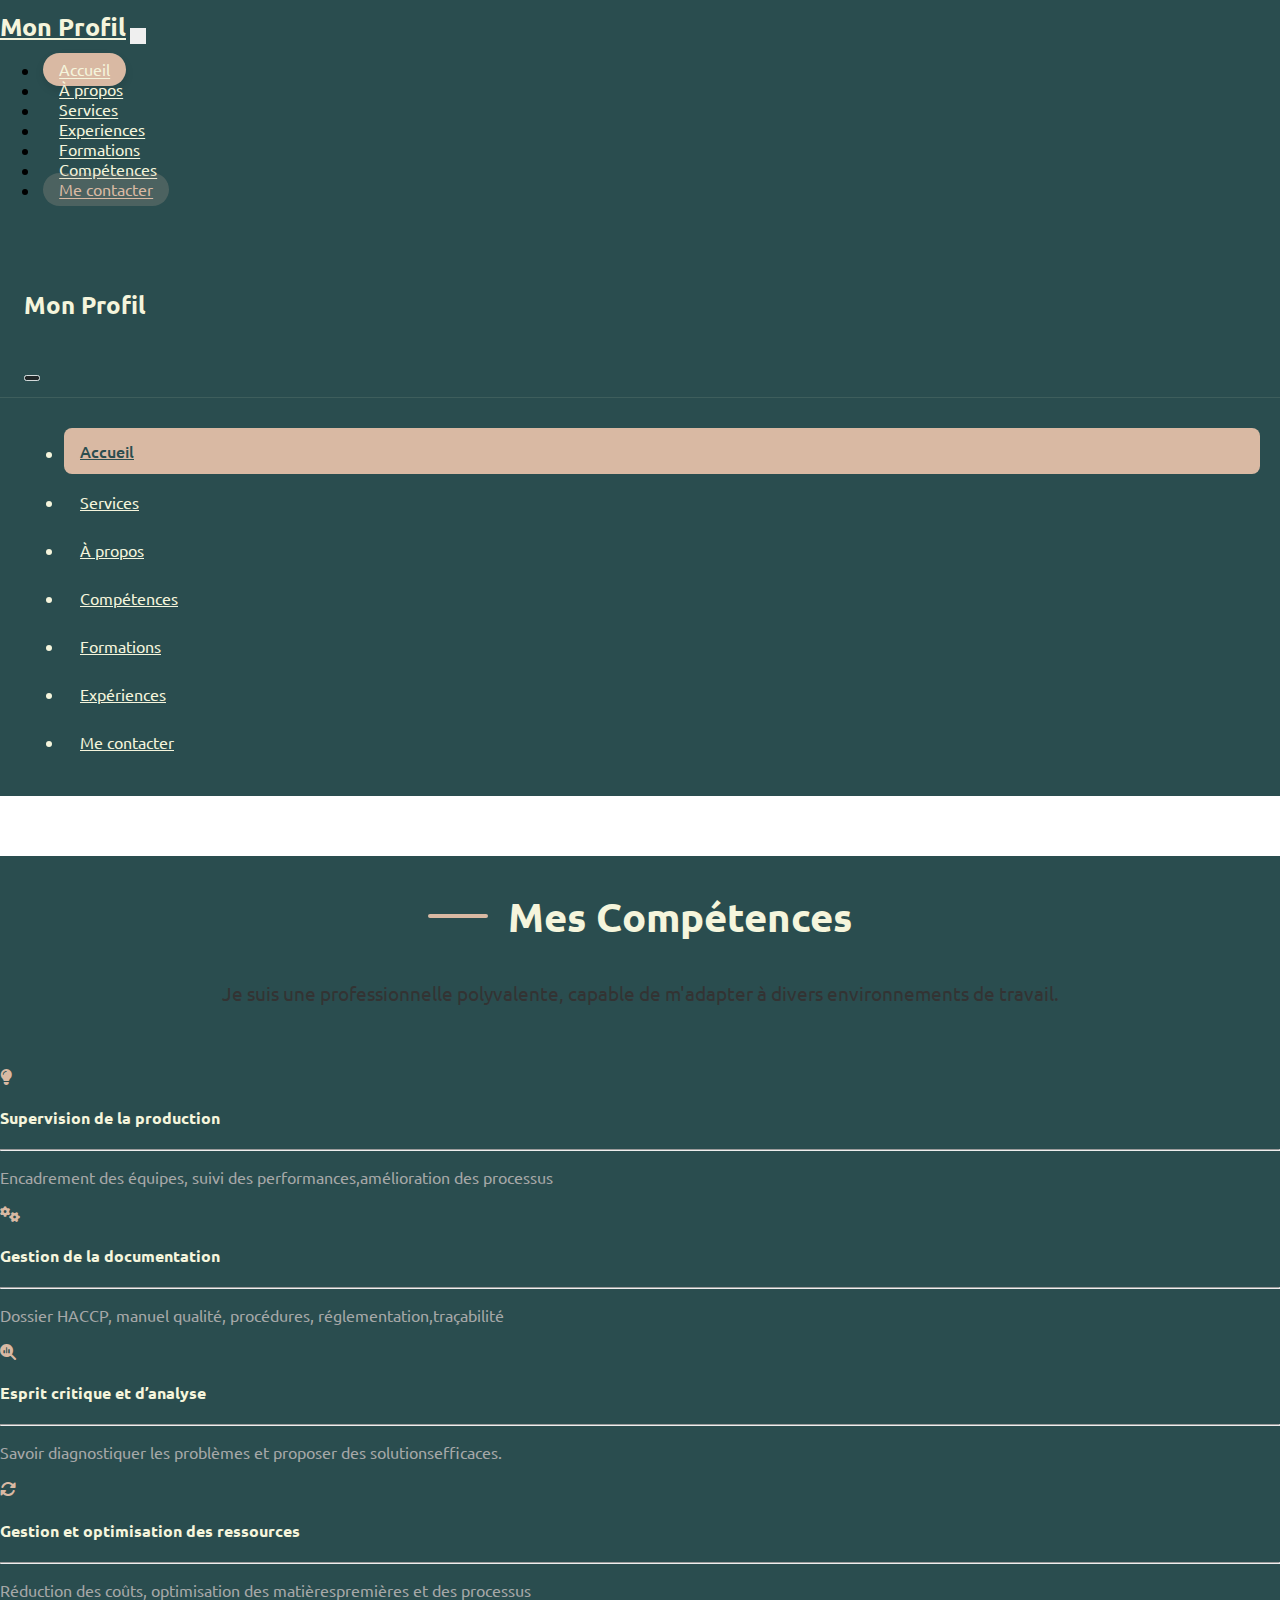
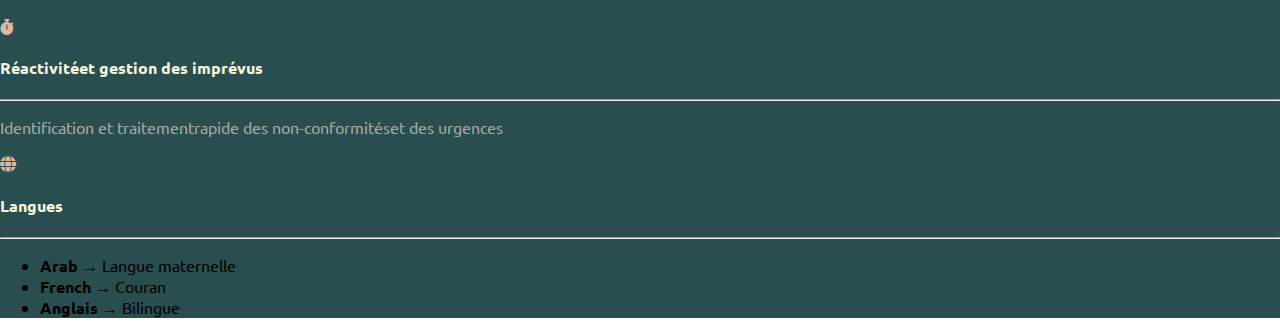
<file: skills.html>
<!DOCTYPE html>
<html lang="en">
<head>
    <meta charset="UTF-8">
    <meta name="viewport" content="width=device-width, initial-scale=1.0">
    <title>Mariam Touti | Profile</title>

    <!-- bootstrap link -->
    <link href="https://cdn.jsdelivr.net/npm/bootstrap@5.3.5/dist/css/bootstrap.min.css" rel="stylesheet" integrity="sha384-SgOJa3DmI69IUzQ2PVdRZhwQ+dy64/BUtbMJw1MZ8t5HZApcHrRKUc4W0kG879m7" crossorigin="anonymous">
    <!-- font awesom -->
    <link rel="stylesheet" href="https://cdnjs.cloudflare.com/ajax/libs/font-awesome/6.7.2/css/all.min.css">
    <!-- google fonts -->
    <link rel="preconnect" href="https://fonts.googleapis.com">
    <link rel="preconnect" href="https://fonts.gstatic.com" crossorigin>
    <link href="https://fonts.googleapis.com/css2?family=Kanit:ital,wght@0,100;0,200;0,300;0,400;0,500;0,600;0,700;0,800;0,900;1,100;1,200;1,300;1,400;1,500;1,600;1,700;1,800;1,900&family=Merriweather+Sans:ital,wght@0,300..800;1,300..800&family=Nunito+Sans:ital,opsz,wght@0,6..12,200..1000;1,6..12,200..1000&family=Ubuntu:ital,wght@0,300;0,400;0,500;0,700;1,300;1,400;1,500;1,700&display=swap" rel="stylesheet">
    <!-- style link -->
    <link rel="stylesheet" href="style/master.css">
</head>
<body>
    <!-- Navbar -->
    <nav class="navbar navbar-expand-lg fixed-top shadow">
        <div class="container-fluid">
            <a class="navbar-brand" href="index.html">Mon Profil</a>  
            <!-- Mobile toggle button -->
            <button class="navbar-toggler" type="button" data-bs-toggle="offcanvas" data-bs-target="#offcanvasNavbar" aria-controls="offcanvasNavbar">
                <span class="navbar-toggler-icon"></span>
            </button>
            <!-- Desktop menu (visible on lg screens and up) -->
            <div class="collapse navbar-collapse">
                <ul class="navbar-nav ms-auto mb-2 mb-lg-0">
                    <li class="nav-item">
                        <a class="nav-link active" aria-current="page" href="index.html">Accueil</a> 
                    </li>
                    <li class="nav-item px-2">
                        <a class="nav-link" href="about.html">À propos</a> 
                    </li>
                    <li class="nav-item px-2">
                        <a class="nav-link" href="services.html">Services</a>  
                    </li>
                    <li class="nav-item px-2">
                        <a class="nav-link" href="experiences.html">Experiences</a>  
                    </li>
                    <li class="nav-item px-2">
                        <a class="nav-link" href="formations.html">Formations</a>  
                    </li>
                    <li class="nav-item px-2">
                        <a class="nav-link" href="skills.html">Compétences</a> 
                    </li>
                    <li class="nav-item px-2">
                        <a class="nav-link contact" href="contact.html">Me contacter</a>  
                    </li>
                </ul>
            </div>
        </div>
    </nav>

    <!-- Offcanvas Menu (for mobile) -->
    <div class="offcanvas offcanvas-end" tabindex="-1" id="offcanvasNavbar" aria-labelledby="offcanvasNavbarLabel">
        <div class="offcanvas-header">
            <h5 class="offcanvas-title" id="offcanvasNavbarLabel">Mon Profil</h5>
            <button type="button" class="btn-close text-reset" data-bs-dismiss="offcanvas" aria-label="Close"></button>
        </div>
        <div class="offcanvas-body">
            <ul class="navbar-nav justify-content-end flex-grow-1 pe-3">
                <li class="nav-item">
                    <a class="nav-link active mobile-nav-link" aria-current="page" href="index.html">Accueil</a>
                </li>
                <li class="nav-item">
                    <a class="nav-link mobile-nav-link" href="services.html">Services</a>
                </li>
                <li class="nav-item">
                    <a class="nav-link mobile-nav-link" href="about.html">À propos</a>
                </li>
                <li class="nav-item">
                    <a class="nav-link mobile-nav-link" href="skills.html">Compétences</a>
                </li>
                <li class="nav-item">
                    <a class="nav-link mobile-nav-link" href="formations.html">Formations</a>
                </li>
                <li class="nav-item">
                    <a class="nav-link mobile-nav-link" href="experiences.html">Expériences</a>
                </li>
                <li class="nav-item">
                    <a class="nav-link mobile-nav-link" href="contact.html">Me contacter</a>
                </li>
            </ul>
        </div>
    </div>

    <!-- start competences -->
    <div class="competences py-5 pb-5" id="skills">
        <div class="main-heading">
            <h2 class="text-center">Mes Compétences</h2>
            <p class="text-center text-secondary">Je suis une professionnelle polyvalente, capable de m'adapter à divers environnements de travail.</p>
        </div>
        <div class="container-fluid">
            <div class="row mt-4 justify-content-center align-items-center g-3">
                <!-- competence 1 -->
                <div class="col-md-6 col-lg-4">
                    <div class="competence border border-secondary rounded-4 p-4">
                        <i class="fa-solid fa-lightbulb fs-1"></i>
                        <h4 class="mt-3">Supervision de la production</h4>
                        <hr class="text-info w-25 mb-3">
                        <p>Encadrement des équipes, suivi des performances,amélioration des processus</p>
                    </div>
                </div>
                <!-- competence 2 -->
                <div class="col-md-6 col-lg-4">
                    <div class="competence border border-secondary rounded-4 p-4">
                        <i class="fa-solid fa-gears fs-1"></i>
                        <h4 class="mt-3">Gestion de la documentation</h4>
                        <hr class="text-info w-25 mb-3">
                        <p>Dossier HACCP, manuel qualité, procédures, réglementation,traçabilité</p>
                    </div>
                </div>
                <!-- competence 3 -->
                <div class="col-md-6 col-lg-4">
                    <div class="competence border border-secondary rounded-4 p-4">
                        <i class="fa-solid fa-magnifying-glass-chart fs-1"></i>
                        <h4 class="mt-3">Esprit critique et d’analyse</h4>
                        <hr class="text-info w-25 mb-3">
                        <p>Savoir diagnostiquer les problèmes et proposer des solutionsefficaces.</p>
                    </div>
                </div>
                <!-- competence 4 -->
                <div class="col-md-6 col-lg-4">
                    <div class="competence border border-secondary rounded-4 p-4">
                        <i class="fa-solid fa-sync-alt fs-1"></i>
                        <h4 class="mt-3">Gestion et optimisation des ressources</h4>
                        <hr class="text-info w-25 mb-3">
                        <p>Réduction des coûts, optimisation des matièrespremières et des processus</p>
                    </div>
                </div>
                <!-- competence 5 -->
                <div class="col-md-6 col-lg-4">
                    <div class="competence border border-secondary rounded-4 p-4">
                        <i class="fa-solid fa-stopwatch fs-1"></i>
                        <h4 class="mt-3">Réactivitéet gestion des imprévus</h4>
                        <hr class="text-info w-25 mb-3">
                        <p>Identification et traitementrapide des non-conformitéset des urgences</p>
                    </div>
                </div>
                <!-- competence 6 -->
                <div class="col-md-6 col-lg-4">
                    <div class="competence border border-secondary rounded-4 p-4">
                        <i class="fa-solid fa-globe fs-1"></i>
                        <h4 class="mt-3">Langues</h4>
                        <hr class="text-info w-25 mb-3">
                        <ul class="list-unstyled text-light">
                            <li><Strong>Arab</Strong> <span class="text-info">→</span> Langue maternelle</li>
                            <li><Strong>French</Strong> <span class="text-info">→</span> Couran</li>
                            <li><Strong>Anglais</Strong> <span class="text-info">→</span> Bilingue</li>
                        </ul>
                    </div>
                </div>
            </div>
        </div>
    </div>
    <!-- end competences -->

    <!-- bootstrao js -->
    <script src="https://cdn.jsdelivr.net/npm/bootstrap@5.3.5/dist/js/bootstrap.bundle.min.js" integrity="sha384-k6d4wzSIapyDyv1kpU366/PK5hCdSbCRGRCMv+eplOQJWyd1fbcAu9OCUj5zNLiq" crossorigin="anonymous"></script>
    <!-- script link -->
    <script src="script.js"></script>
</body>
</html>
</file>
<file: style/master.css>
html, body {
    font-family: "Ubuntu", sans-serif;
    width: 100%;
    overflow-x: hidden;
    margin: 0;
    padding: 0;
    scroll-behavior: smooth;
}

/* global vars */
:root {
    --beige: #F5F5DC;
    --charcoal-gray: #333333;
    --deep-teal: #2A4D4F;
    --muted-blush: #D9B9A3;
    --transition-speed: 0.3s;
    --transition-easing: cubic-bezier(0.25, 0.46, 0.45, 0.94);
}

/* main link */
.main-link {
    background-color: var(--deep-teal);
    padding: .8rem .5rem;
    border-radius: 50px;
    width: 200px;
}

.main-link a {
    color: var(--beige)
}

.main-link:hover{
    background-color: var(--muted-blush);
    color: var(--deep-teal);
    border-radius: 50px;
    transform: translateY(-2px);
    transition: all var(--transition-speed) var(--transition-easing);
}

.main-link:hover a {
    color: var(--deep-teal);
}

/* start main heading */
.main-heading {
    text-align: center;
    margin: 60px 0;
}

.main-heading h2 {
    position: relative;
    font-size: 2.5rem;
    font-weight: 700;
    color: var(--deep-teal);
    display: inline-block;
    padding-left: 80px;
}

.main-heading h2::before {
    content: "";
    position: absolute;
    width: 60px;
    height: 4px;
    background-color: var(--muted-blush);
    left: 0;
    top: 50%;
    transform: translateY(-50%);
    border-radius: 2px;
}

.main-heading p {
    font-size: 1.2rem;
    color: var(--charcoal-gray);
    margin-top: 5px;
}

@media screen and (max-width: 768px) {
    .main-heading h2 {
        font-size: 2rem;
    }

    .main-heading p {
        font-size: 1rem;
    }
}
/* end main heading */

/* navbar */
.navbar {
    background-color: var(--deep-teal);
    padding: .6rem 0;
    box-shadow: 0 2px 10px rgba(0, 0, 0, 0.1);
}

.navbar-brand {
    font-size: 25px;
    font-weight: bold;
    color: var(--beige);
    transition: all var(--transition-speed) var(--transition-easing);
    position: relative;
}

.navbar-brand:hover,
.navbar-brand:focus {
    color: var(--muted-blush);
    transform: translateY(-2px);
}

.nav-link {
    color: var(--beige);
    position: relative;
    padding: .4rem 1rem;
    margin: 0 .2rem;
    transition: all var(--transition-speed) var(--transition-easing);
}

/* Hover effect */
.nav-link:not(.active):hover {
    color: var(--muted-blush);
    transform: translateY(-2px);
}

.navbar .nav-link:not(.active, .contact):hover::after {
    content: '';
    position: absolute;
    width: 60%;
    height: 2px;
    bottom: 0;
    left: 20%;
    background-color: var(--muted-blush);
    transform: scaleX(1);
    transition: transform var(--transition-speed) var(--transition-easing);
}

/* Active link animation */
.nav-link.active {
    background-color: var(--muted-blush);
    color: var(--beige);
    border-radius: 50px;
    box-shadow: 0 4px 8px rgba(0, 0, 0, 0.1);
    transform: translateY(-2px);
}

/* Pulse animation for active link */
@keyframes pulse {
    0% { box-shadow: 0 0 0 0 rgba(217, 185, 163, 0.4); }
    70% { box-shadow: 0 0 0 8px rgba(217, 185, 163, 0); }
    100% { box-shadow: 0 0 0 0 rgba(217, 185, 163, 0); }
}

.nav-link.active {
    animation: pulse 2s infinite;
}

/* Contact link special style */
.navbar .nav-link.contact {
    background-color: rgba(217, 185, 163, 0.2);
    color: var(--muted-blush);
    border-radius: 50px;
    transition: all var(--transition-speed) var(--transition-easing);
}

.navbar .nav-link.contact:hover {
    transform: translateY(-1px) scale(1.02);
    color: var(--beige);
    box-shadow: 0 4px 12px rgba(0, 0, 0, 0.15);
}

.navbar-toggler {
    border: none;
    padding: 0.5rem;
    transition: all var(--transition-speed) var(--transition-easing);
    position: relative;
    outline: none !important;
    box-shadow: none !important;
}

.navbar-toggler-icon {
    filter: invert(89%) sepia(6%) saturate(472%) hue-rotate(315deg) brightness(105%) contrast(96%);
}


/* offanvas */
.offcanvas {
    background-color: var(--deep-teal);
    color: var(--beige);
    transition: transform 0.4s var(--transition-easing);
}

.offcanvas-header {
    border-bottom: 1px solid rgba(245, 245, 220, 0.1);
    padding: 1.5rem 1.5rem 1rem;
}

.offcanvas-title {
    color: var(--beige);
    font-size: 1.5rem;
    font-weight: bold;
}

.btn-close {
    filter: invert(1) brightness(2);
    opacity: 0.8;
    transition: all var(--transition-speed) var(--transition-easing);
}

.btn-close:hover {
    opacity: 1;
    transform: rotate(90deg);
}

.offcanvas-body {
    padding: 1rem 1.5rem;
}

/* Offcanvas nav links */
.offcanvas-body .nav-link {
    color: var(--beige);
    padding: 0.75rem 1rem;
    margin: 0.25rem 0;
    border-radius: 8px;
    transition: all var(--transition-speed) var(--transition-easing);
    display: block;
}

/* Hover effect for offcanvas links */
.offcanvas-body .nav-link:not(.active):hover {
    background-color: rgba(217, 185, 163, 0.2);
    color: var(--muted-blush);
    transform: translateX(8px);
    padding-left: 1.5rem;
}

/* Active link in offcanvas */
.offcanvas-body .nav-link.active {
    background-color: var(--muted-blush);
    color: var(--deep-teal);
    font-weight: 500;
    box-shadow: 4px 0 0 var(--muted-blush);
    animation: none; /* Disable pulse in mobile */
}

/* Contact link special style in offcanvas */
.offcanvas-body .nav-link.contact {
    background-color: var(--muted-blush);
    color: var(--deep-teal);
    margin-top: 1rem;
}

.offcanvas-body .nav-link.contact:hover {
    transform: scale(1.02);
    box-shadow: 0 4px 8px rgba(0, 0, 0, 0.1);
}

/* start hero-section */
.hero {
    background-color: var(--deep-teal);
}

.hero-image-container {
    max-width: 500px;
    margin: 0 auto;
}

.hero-image {
    position: relative;
    display: inline-block;
    width: 100%;
    padding: 15px;
}

.image-shape {
    position: absolute;
    width: calc(100% - 20px);
    height: calc(100% - 20px);
    top: 10px;
    left: 10px;
    background-color: var(--muted-blush);
    opacity: 0.25;
    border-radius: 76% 24% 77% 23% / 42% 54% 46% 58%;
    z-index: 0;
    transition: all 0.4s ease;
}

/* Responsive fixes */
@media (max-width: 992px) {
    .col-md-10 {
        flex: 0 0 83.333333%;
        max-width: 83.333333%;
    }
    
    .hero-image-container {
        max-width: 400px;
    }
}

@media (max-width: 768px) {
    .col-md-10 {
        flex: 0 0 100%;
        max-width: 100%;
    }
    
    .image-shape {
        width: calc(100% - 30px);
        height: calc(100% - 30px);
        top: 15px;
        left: 15px;
    }
}

.hero-infos h1 {
    color: var(--muted-blush);
}

.hero-infos .description {
    color: #ddd;
    font-family: Cambria, Cochin, Georgia, Times, 'Times New Roman', serif;
    font-weight: 600;
}

.social-btn {
    color: var(--muted-blush);
}

.social-btn:hover {
    color: var(--beige);
    background-color: var(--charcoal-gray);
    border-radius: 50%;
    transition: all var(--transition-speed) var(--transition-easing);
}

.hero-infos .buttons .contact {
    background-color: var(--muted-blush);
    color: var(--deep-teal);
    padding: .5rem 1.5rem;
    border-radius: 50px;
    font-weight: 600;
    transition: all var(--transition-speed) var(--transition-easing);
}
/* end hero-section */

/* start about */
.description-icon {
    color: var(--muted-blush);
}

.about img {
    width: 400px;
    height: 400px;
}

.about-text  {
    background-color: var(--deep-teal);
    padding: 15px;
    color: var(--beige);
    font-family: 'Lucida Sans', 'Lucida Sans Regular', 'Lucida Grande', 'Lucida Sans Unicode', Geneva, Verdana, sans-serif;
}

.description-text {
    color: var(--deep-teal);
}

.description-text:hover .description-icon {
    color: var(--deep-teal);
}
/* end about */

/* start experience */
.experience {
    background-color: #f8f9fa;
    position: relative;
    overflow: hidden;
}

.card-header {
    background-color: var(--beige);
}

.experience-card {
    transition: all 0.4s cubic-bezier(0.175, 0.885, 0.32, 1.275);
    border-radius: 12px !important;
    position: relative;
    z-index: 1;
}

.experience-card:hover {
    transform: translateY(-8px);
    box-shadow: 0 12px 24px rgba(0,0,0,0.1) !important;
}

.experience-overlay {
    position: absolute;
    top: 0;
    left: 0;
    width: 100%;
    height: 100%;
    background: linear-gradient(135deg, rgba(255,255,255,0.1) 0%, rgba(255,255,255,0) 100%);
    z-index: -1;
    opacity: 0;
    transition: opacity 0.3s ease;
}

.experience-card:hover .experience-overlay {
    opacity: 1;
}

.experience-list {
    padding-left: 1.2rem;
}

.experience-list li {
    position: relative;
    margin-bottom: 0.5rem;
    padding-left: 1rem;
    transition: all 0.3s ease;
}

.experience-list li:before {
    content: "▹";
    position: absolute;
    left: -0.8rem;
    color: blue;
    font-size: 1.1rem;
}

.experience-card:hover .experience-list li {
    transform: translateX(5px);
}

/* Responsive adjustments */
@media (max-width: 768px) {
    .experience-card {
        margin-bottom: 1.5rem;
    }
    
    .animate__animated {
        animation-delay: 0s !important; /* Reset delays on mobile */
    }
}
/* end experience */

/* start services */
.services {
    background-color: var(--deep-teal);
}

.services .main-heading h2 {
    color: var(--beige);
}

.service {
    position: relative;
    padding: 1.5rem;
    border-radius: 10px;
    transition: all 0.5s ease;
    overflow: hidden;
    background-color: var(--charcoal-gray);
    box-shadow: 0 5px 15px rgba(0, 0, 0, 0.05);
    height: 100%;
}

.service i {
    background-color: var(--deep-teal);
    padding: 15px;
    color: var(--muted-blush);
    border-radius: 50%;
    transition: all 0.5s ease;
}

.service::before {
    content: "";
    position: absolute;
    top: 0;
    left: -100%;
    width: 100%;
    height: 100%;
    background: linear-gradient(135deg, var(--charcoal-gray), var(--deep-teal, var(--muted-blush)));
    transition: all 0.5s ease;
    z-index: -1;
    border-radius: 10px;
}

.service:hover::before {
    left: 0;
}

.service:hover {
    color: var(--beige);
    transform: translateY(-8px);
    box-shadow: 0 15px 30px rgba(0, 0, 0, 0.1);
}

.service:hover i {
    background-color: var(--muted-blush);
    color: var(--deep-teal);
    transform: scale(1.1) rotate(5deg);
}

.service h5 {
    margin-top: 15px;
    font-weight: 600;
    color: var(--beige);
    transition: all 0.5s ease;
}

.service:hover h5 {
    color: #ddd;
    margin-bottom: 30px;
}

.service p {
    color: #c0bebe;
    transition: all 0.5s ease;
}

.service:hover p {
    color: var(--beige);
}
/* end services */

/* start fomation */
.formations .card-header {
    background-color: var(--charcoal-gray);
    color: var(--beige);
}

/* Education Card Styling */
.education-card {
    transition: all 0.4s cubic-bezier(0.175, 0.885, 0.32, 1.275);
    border-radius: 16px !important;
    overflow: hidden;
    position: relative;
}

.degree-ribbon {
    position: absolute;
    top: 0;
    right: 30px;
    transform: translateY(-50%);
    font-weight: 600;
    font-size: 0.9rem;
    box-shadow: 0 2px 5px rgba(0,0,0,0.1);
    border-radius: 4px 4px 0 0;
}

.accent-line {
    width: 60px;
    height: 3px;
    transition: width 0.4s ease;
}

.education-card:hover .accent-line {
    width: 100px;
}

.education-image {
    position: relative;
    border-radius: 12px;
    overflow: hidden;
    box-shadow: 0 5px 15px rgba(0,0,0,0.1);
}

.hover-zoom {
    transition: transform 0.5s ease;
    width: 100%;
}

.education-image:hover .hover-zoom {
    transform: scale(1.05);
}

.image-overlay {
    position: absolute;
    top: 0;
    left: 0;
    width: 100%;
    height: 100%;
    background: linear-gradient(to top, rgba(0,0,0,0.2) 0%, rgba(0,0,0,0) 50%);
    opacity: 0;
    transition: opacity 0.3s ease;
}

.education-image:hover .image-overlay {
    opacity: 1;
}

.skill-badge {
    transition: all 0.3s ease;
    border-radius: 50px;
}

.skill-badge:hover {
    transform: translateY(-2px);
    box-shadow: 0 4px 8px rgba(0,0,0,0.1);
}

.shape-overlay {
    position: absolute;
    top: 0;
    left: 0;
    width: 100%;
    height: 100%;
    background: radial-gradient(circle at 20% 80%, rgba(42, 77, 79, 0.03) 0%, transparent 50%);
    z-index: -1;
}

.education-card:hover {
    transform: translateY(-8px);
    box-shadow: 0 15px 30px rgba(0,0,0,0.15) !important;
}

/* Animation */
@keyframes fadeInUp {
    from { opacity: 0; transform: translateY(20px); }
    to { opacity: 1; transform: translateY(0); }
}

.education-card {
    animation: fadeInUp 0.6s ease forwards;
}
/* end formation */

/* start competences */
.competences {
    background-color: var(--deep-teal);
}

.competences .main-heading h2 {
    color: var(--beige);
}

.competence i {
    color: var(--muted-blush);
}

.competence h4{
    color: var(--beige);
}

.competence p{
    color: #a6a8a8;
}

.competence:hover {
    background-color: var(--muted-blush);
    transform: scale(1.02);
    transition: all .5s ease-in-out;
}

.competence:hover i {
    color: var(--deep-teal);
}

.competence:hover h4 {
    color: var(--charcoal-gray);
}

.competence:hover p {
    color: var(--deep-teal);
}
/* end competences */

/* start contact */
.contact {
    background-color: var(--beige);
}

.circular-image {
    border-radius: 50%;
    width: 200px;
    height: 200px;
    object-fit: cover;
    border: 4px solid var(--muted-blush);
    box-shadow: 0 5px 20px rgba(0, 0, 0, 0.15);
    transition: all 0.5s ease;
}

.circular-image:hover {
    transform: scale(1.05);
    border-color: var(--deep-teal);
    box-shadow: 0 8px 25px rgba(555, 188, 156, 0.3);
}

.contact-text {
    padding: 20px;
}

.contact-text h2 {
    color: var(--charcoal-gray);
    font-weight: 600;
}

.contact-text h2 i {
    color: var(--muted-blush);
}

.contact-text p {
    color: var(--charcoal-gray);
    font-size: 1.1rem;
}

.links i {
    font-size: 30px;
}

@media screen and (max-width: 768px) {
    .links i {
        font-size: 25px;
    }
}

.links .btn {
    display: inline-block;
    width: 50px;
    height: 50px;
    border-radius: 50%;
    text-align: center;
    line-height: 50px;
    color: white;
    font-size: 20px;
    transition: all 0.3s ease;
    margin: 0 10px;
    box-shadow: 0 4px 10px rgba(0, 0, 0, 0.1);
}

.links .btn.linkedin {
    background-color: #0077b5;
}

.links .btn.linkedin:hover {
    background-color: white;
    color: #0077b5;
    transform: scale(1.1);
    box-shadow: 0 8px 15px rgba(0, 119, 181, 0.3);
}

.links .btn.facebook {
    background-color: #1877f2;
}

.links .btn.facebook:hover {
    background-color: white;
    color: #1877f2;
    transform: scale(1.1);
    box-shadow: 0 8px 15px rgba(24, 119, 242, 0.3);
}

.links .btn.instagram {
    background-color: #e4405f; 
}

.links .btn.instagram:hover {
    background-color: white;
    color: #e4405f;
    transform: scale(1.1);
    box-shadow: 0 8px 15px rgba(228, 64, 95, 0.3);
}
/* end contact */

/* start footer */
.footer {
    background: linear-gradient(135deg, var(--deep-teal), #34495E);
    padding-top: 3rem !important;
    padding-bottom: 1.5rem !important;
}

.footer .row h3 {
    color: var(--muted-blush);
    font-weight: 600;
    margin-bottom: 1.5rem;
}

.footer .copyright > span {
    color: var(--muted-blush);
}

.footer .copyright div span {
    color: var(--beige);
}

.footer .contact ul svg {
    width: 20px;
    height: 20px;
}

.footer .facebook {
    background-color: #1084d1;
}

.footer .linkedin {
    background-color: #3b70d1;
}

.footer .instagram {
    background-color: #d32450;
}

.contact-links a {
    color: var(--beige);
    transition: 0.3s all;
    padding: 3px 0;
    display: inline-block;
}

.contact-links a:hover {
    color: var(--beige);
    transform: translateX(5px);
}

.footer hr {
    opacity: 0.2;
    margin: 2rem 0;
}
/* end footer */
</file>
